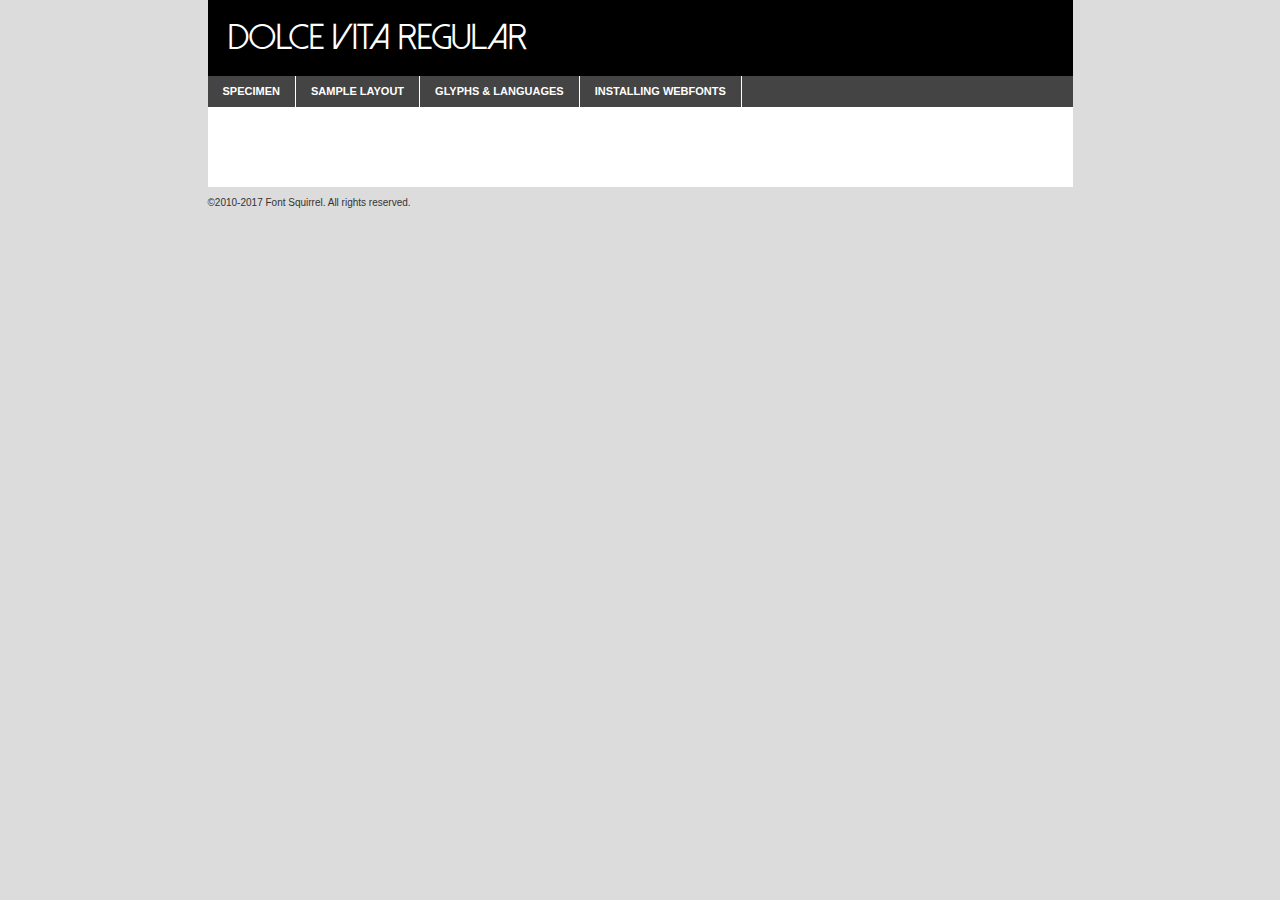
<file: fonts/dolce_vita-demo.html>
<!DOCTYPE html PUBLIC "-//W3C//DTD XHTML 1.0 Transitional//EN"
	"http://www.w3.org/TR/xhtml1/DTD/xhtml1-transitional.dtd">

<html xmlns="http://www.w3.org/1999/xhtml" xml:lang="en" lang="en">
<head>
	<meta http-equiv="Content-Type" content="text/html; charset=utf-8" />
	<script src="http://ajax.googleapis.com/ajax/libs/jquery/1.7.2/jquery.min.js" type="text/javascript" charset="utf-8"></script>
	<script type="text/javascript">
	(function($){$.fn.easyTabs=function(option){var param=jQuery.extend({fadeSpeed:"fast",defaultContent:1,activeClass:'active'},option);$(this).each(function(){var thisId="#"+this.id;if(param.defaultContent==''){param.defaultContent=1;}
	if(typeof param.defaultContent=="number")
	{var defaultTab=$(thisId+" .tabs li:eq("+(param.defaultContent-1)+") a").attr('href').substr(1);}else{var defaultTab=param.defaultContent;}
	$(thisId+" .tabs li a").each(function(){var tabToHide=$(this).attr('href').substr(1);$("#"+tabToHide).addClass('easytabs-tab-content');});hideAll();changeContent(defaultTab);function hideAll(){$(thisId+" .easytabs-tab-content").hide();}
	function changeContent(tabId){hideAll();$(thisId+" .tabs li").removeClass(param.activeClass);$(thisId+" .tabs li a[href=#"+tabId+"]").closest('li').addClass(param.activeClass);if(param.fadeSpeed!="none")
	{$(thisId+" #"+tabId).fadeIn(param.fadeSpeed);}else{$(thisId+" #"+tabId).show();}}
	$(thisId+" .tabs li").click(function(){var tabId=$(this).find('a').attr('href').substr(1);changeContent(tabId);return false;});});}})(jQuery);
	</script>
	<link rel="stylesheet" href="specimen_files/specimen_stylesheet.css" type="text/css" charset="utf-8" />
	<link rel="stylesheet" href="stylesheet.css" type="text/css" charset="utf-8" />

	<style type="text/css">
					body{
				font-family: 'dolce_vitaregular';
							}
		</style>

	<title>Dolce Vita Regular Specimen</title>
	
	
	<script type="text/javascript" charset="utf-8">
		$(document).ready(function() {
			$('#container').easyTabs({defaultContent:1});
		});
	</script>
</head>

<body>
<div id="container">
	<div id="header">
		Dolce Vita Regular	</div>
	<ul class="tabs">
		<li><a href="#specimen">Specimen</a></li>
		<li><a href="#layout">Sample Layout</a></li>
				<li><a href="#glyphs">Glyphs &amp; Languages</a></li>
		<li><a href="#installing">Installing Webfonts</a></li>
		
	</ul>
	
	<div id="main_content">

		
			<div id="specimen">
		
				<div class="section">
					<div class="grid12 firstcol">
						<div class="huge">AaBb</div>
					</div>
				</div>
		
				<div class="section">
					<div class="glyph_range">A&#x200B;B&#x200b;C&#x200b;D&#x200b;E&#x200b;F&#x200b;G&#x200b;H&#x200b;I&#x200b;J&#x200b;K&#x200b;L&#x200b;M&#x200b;N&#x200b;O&#x200b;P&#x200b;Q&#x200b;R&#x200b;S&#x200b;T&#x200b;U&#x200b;V&#x200b;W&#x200b;X&#x200b;Y&#x200b;Z&#x200b;a&#x200b;b&#x200b;c&#x200b;d&#x200b;e&#x200b;f&#x200b;g&#x200b;h&#x200b;i&#x200b;j&#x200b;k&#x200b;l&#x200b;m&#x200b;n&#x200b;o&#x200b;p&#x200b;q&#x200b;r&#x200b;s&#x200b;t&#x200b;u&#x200b;v&#x200b;w&#x200b;x&#x200b;y&#x200b;z&#x200b;1&#x200b;2&#x200b;3&#x200b;4&#x200b;5&#x200b;6&#x200b;7&#x200b;8&#x200b;9&#x200b;0&#x200b;&amp;&#x200b;.&#x200b;,&#x200b;?&#x200b;!&#x200b;&#64;&#x200b;(&#x200b;)&#x200b;#&#x200b;$&#x200b;%&#x200b;*&#x200b;+&#x200b;-&#x200b;=&#x200b;:&#x200b;;</div>
				</div>
				<div class="section">
					<div class="grid12 firstcol">
						<table class="sample_table">
							<tr><td>10</td><td class="size10">abcdefghijklmnopqrstuvwxyzABCDEFGHIJKLMNOPQRSTUVWXYZ0123456789abcdefghijklmnopqrstuvwxyzABCDEFGHIJKLMNOPQRSTUVWXYZ0123456789abcdefghijklmnopqrstuvwxyzABCDEFGHIJKLMNOPQRSTUVWXYZ</td></tr>
							<tr><td>11</td><td class="size11">abcdefghijklmnopqrstuvwxyzABCDEFGHIJKLMNOPQRSTUVWXYZ0123456789abcdefghijklmnopqrstuvwxyzABCDEFGHIJKLMNOPQRSTUVWXYZ0123456789abcdefghijklmnopqrstuvwxyzABCDEFGHIJKLMNOPQRSTUVWXYZ</td></tr>
							<tr><td>12</td><td class="size12">abcdefghijklmnopqrstuvwxyzABCDEFGHIJKLMNOPQRSTUVWXYZ0123456789abcdefghijklmnopqrstuvwxyzABCDEFGHIJKLMNOPQRSTUVWXYZ0123456789abcdefghijklmnopqrstuvwxyzABCDEFGHIJKLMNOPQRSTUVWXYZ</td></tr>
							<tr><td>13</td><td class="size13">abcdefghijklmnopqrstuvwxyzABCDEFGHIJKLMNOPQRSTUVWXYZ0123456789abcdefghijklmnopqrstuvwxyzABCDEFGHIJKLMNOPQRSTUVWXYZ0123456789abcdefghijklmnopqrstuvwxyzABCDEFGHIJKLMNOPQRSTUVWXYZ</td></tr>
							<tr><td>14</td><td class="size14">abcdefghijklmnopqrstuvwxyzABCDEFGHIJKLMNOPQRSTUVWXYZ0123456789abcdefghijklmnopqrstuvwxyzABCDEFGHIJKLMNOPQRSTUVWXYZ0123456789abcdefghijklmnopqrstuvwxyzABCDEFGHIJKLMNOPQRSTUVWXYZ</td></tr>
							<tr><td>16</td><td class="size16">abcdefghijklmnopqrstuvwxyzABCDEFGHIJKLMNOPQRSTUVWXYZ0123456789abcdefghijklmnopqrstuvwxyzABCDEFGHIJKLMNOPQRSTUVWXYZ</td></tr>
							<tr><td>18</td><td class="size18">abcdefghijklmnopqrstuvwxyzABCDEFGHIJKLMNOPQRSTUVWXYZ0123456789abcdefghijklmnopqrstuvwxyzABCDEFGHIJKLMNOPQRSTUVWXYZ</td></tr>
							<tr><td>20</td><td class="size20">abcdefghijklmnopqrstuvwxyzABCDEFGHIJKLMNOPQRSTUVWXYZ0123456789abcdefghijklmnopqrstuvwxyzABCDEFGHIJKLMNOPQRSTUVWXYZ</td></tr>
							<tr><td>24</td><td class="size24">abcdefghijklmnopqrstuvwxyzABCDEFGHIJKLMNOPQRSTUVWXYZ0123456789abcdefghijklmnopqrstuvwxyzABCDEFGHIJKLMNOPQRSTUVWXYZ</td></tr>
							<tr><td>30</td><td class="size30">abcdefghijklmnopqrstuvwxyzABCDEFGHIJKLMNOPQRSTUVWXYZ0123456789abcdefghijklmnopqrstuvwxyzABCDEFGHIJKLMNOPQRSTUVWXYZ</td></tr>
							<tr><td>36</td><td class="size36">abcdefghijklmnopqrstuvwxyzABCDEFGHIJKLMNOPQRSTUVWXYZ0123456789abcdefghijklmnopqrstuvwxyzABCDEFGHIJKLMNOPQRSTUVWXYZ</td></tr>
							<tr><td>48</td><td class="size48">abcdefghijklmnopqrstuvwxyzABCDEFGHIJKLMNOPQRSTUVWXYZ0123456789abcdefghijklmnopqrstuvwxyzABCDEFGHIJKLMNOPQRSTUVWXYZ</td></tr>
							<tr><td>60</td><td class="size60">abcdefghijklmnopqrstuvwxyzABCDEFGHIJKLMNOPQRSTUVWXYZ0123456789abcdefghijklmnopqrstuvwxyzABCDEFGHIJKLMNOPQRSTUVWXYZ</td></tr>
							<tr><td>72</td><td class="size72">abcdefghijklmnopqrstuvwxyzABCDEFGHIJKLMNOPQRSTUVWXYZ0123456789abcdefghijklmnopqrstuvwxyzABCDEFGHIJKLMNOPQRSTUVWXYZ</td></tr>
							<tr><td>90</td><td class="size90">abcdefghijklmnopqrstuvwxyzABCDEFGHIJKLMNOPQRSTUVWXYZ0123456789abcdefghijklmnopqrstuvwxyzABCDEFGHIJKLMNOPQRSTUVWXYZ</td></tr>
						</table>
				
					</div>
			
				</div>
		
		
		
								<div class="section" id="bodycomparison">


										<div id="xheight">
				<div class="fontbody">&#x25FC;&#x25FC;&#x25FC;&#x25FC;&#x25FC;&#x25FC;&#x25FC;&#x25FC;&#x25FC;&#x25FC;&#x25FC;&#x25FC;&#x25FC;&#x25FC;&#x25FC;&#x25FC;&#x25FC;&#x25FC;&#x25FC;&#x25FC;&#x25FC;&#x25FC;&#x25FC;&#x25FC;&#x25FC;&#x25FC;&#x25FC;&#x25FC;&#x25FC;&#x25FC;&#x25FC;&#x25FC;&#x25FC;&#x25FC;&#x25FC;&#x25FC;&#x25FC;&#x25FC;&#x25FC;&#x25FC;&#x25FC;&#x25FC;&#x25FC;&#x25FC;&#x25FC;&#x25FC;&#x25FC;&#x25FC;&#x25FC;&#x25FC;&#x25FC;&#x25FC;&#x25FC;&#x25FC;&#x25FC;&#x25FC;&#x25FC;&#x25FC;&#x25FC;&#x25FC;&#x25FC;&#x25FC;&#x25FC;&#x25FC;&#x25FC;&#x25FC;&#x25FC;&#x25FC;&#x25FC;&#x25FC;&#x25FC;&#x25FC;&#x25FC;&#x25FC;&#x25FC;&#x25FC;&#x25FC;&#x25FC;&#x25FC;&#x25FC;&#x25FC;&#x25FC;&#x25FC;&#x25FC;&#x25FC;&#x25FC;&#x25FC;&#x25FC;&#x25FC;&#x25FC;&#x25FC;&#x25FC;&#x25FC;&#x25FC;&#x25FC;&#x25FC;&#x25FC;&#x25FC;&#x25FC;body</div><div class="arialbody">body</div><div class="verdanabody">body</div><div class="georgiabody">body</div></div>
										<div class="fontbody" style="z-index:1">
											body<span>Dolce Vita Regular</span>
										</div>
										<div class="arialbody" style="z-index:1">
											body<span>Arial</span>
										</div>
										<div class="verdanabody" style="z-index:1">
											body<span>Verdana</span>
										</div>
										<div class="georgiabody" style="z-index:1">
											body<span>Georgia</span>
										</div>



								</div>
		
		
				<div class="section psample psample_row1" id="">
					
					<div class="grid2 firstcol">
						<p class="size10"><span>10.</span>Aenean lacinia bibendum nulla sed consectetur. Fusce dapibus, tellus ac cursus commodo, tortor mauris condimentum nibh, ut fermentum massa justo sit amet risus. Nullam id dolor id nibh ultricies vehicula ut id elit. Cum sociis natoque penatibus et magnis dis parturient montes, nascetur ridiculus mus. Nulla vitae elit libero, a pharetra augue.</p>
			
					</div>
					<div class="grid3">
						<p class="size11"><span>11.</span>Aenean lacinia bibendum nulla sed consectetur. Fusce dapibus, tellus ac cursus commodo, tortor mauris condimentum nibh, ut fermentum massa justo sit amet risus. Nullam id dolor id nibh ultricies vehicula ut id elit. Cum sociis natoque penatibus et magnis dis parturient montes, nascetur ridiculus mus. Nulla vitae elit libero, a pharetra augue.</p>
			
					</div>
					<div class="grid3">
						<p class="size12"><span>12.</span>Aenean lacinia bibendum nulla sed consectetur. Fusce dapibus, tellus ac cursus commodo, tortor mauris condimentum nibh, ut fermentum massa justo sit amet risus. Nullam id dolor id nibh ultricies vehicula ut id elit. Cum sociis natoque penatibus et magnis dis parturient montes, nascetur ridiculus mus. Nulla vitae elit libero, a pharetra augue.</p>
			
					</div>
					<div class="grid4">
						<p class="size13"><span>13.</span>Aenean lacinia bibendum nulla sed consectetur. Fusce dapibus, tellus ac cursus commodo, tortor mauris condimentum nibh, ut fermentum massa justo sit amet risus. Nullam id dolor id nibh ultricies vehicula ut id elit. Cum sociis natoque penatibus et magnis dis parturient montes, nascetur ridiculus mus. Nulla vitae elit libero, a pharetra augue.</p>
			
					</div>
					<div class="white_blend"></div>
					
				</div>
				<div class="section psample psample_row2" id="">
					<div class="grid3 firstcol">
						<p class="size14"><span>14.</span>Aenean lacinia bibendum nulla sed consectetur. Fusce dapibus, tellus ac cursus commodo, tortor mauris condimentum nibh, ut fermentum massa justo sit amet risus. Nullam id dolor id nibh ultricies vehicula ut id elit. Cum sociis natoque penatibus et magnis dis parturient montes, nascetur ridiculus mus. Nulla vitae elit libero, a pharetra augue.</p>
			
					</div>
					<div class="grid4">
						<p class="size16"><span>16.</span>Aenean lacinia bibendum nulla sed consectetur. Fusce dapibus, tellus ac cursus commodo, tortor mauris condimentum nibh, ut fermentum massa justo sit amet risus. Nullam id dolor id nibh ultricies vehicula ut id elit. Cum sociis natoque penatibus et magnis dis parturient montes, nascetur ridiculus mus. Nulla vitae elit libero, a pharetra augue.</p>
			
					</div>
					<div class="grid5">
						<p class="size18"><span>18.</span>Aenean lacinia bibendum nulla sed consectetur. Fusce dapibus, tellus ac cursus commodo, tortor mauris condimentum nibh, ut fermentum massa justo sit amet risus. Nullam id dolor id nibh ultricies vehicula ut id elit. Cum sociis natoque penatibus et magnis dis parturient montes, nascetur ridiculus mus. Nulla vitae elit libero, a pharetra augue.</p>
			
					</div>

					<div class="white_blend"></div>

				</div>
				
				<div class="section psample psample_row3" id="">
					<div class="grid5 firstcol">
						<p class="size20"><span>20.</span>Aenean lacinia bibendum nulla sed consectetur. Fusce dapibus, tellus ac cursus commodo, tortor mauris condimentum nibh, ut fermentum massa justo sit amet risus. Nullam id dolor id nibh ultricies vehicula ut id elit. Cum sociis natoque penatibus et magnis dis parturient montes, nascetur ridiculus mus. Nulla vitae elit libero, a pharetra augue.</p>
					</div>
					<div class="grid7">
						<p class="size24"><span>24.</span>Aenean lacinia bibendum nulla sed consectetur. Fusce dapibus, tellus ac cursus commodo, tortor mauris condimentum nibh, ut fermentum massa justo sit amet risus. Nullam id dolor id nibh ultricies vehicula ut id elit. Cum sociis natoque penatibus et magnis dis parturient montes, nascetur ridiculus mus. Nulla vitae elit libero, a pharetra augue.</p>
					</div>
					
					<div class="white_blend"></div>
					
				</div>
				
				<div class="section psample psample_row4" id="">
					<div class="grid12 firstcol">
						<p class="size30"><span>30.</span>Aenean lacinia bibendum nulla sed consectetur. Fusce dapibus, tellus ac cursus commodo, tortor mauris condimentum nibh, ut fermentum massa justo sit amet risus. Nullam id dolor id nibh ultricies vehicula ut id elit. Cum sociis natoque penatibus et magnis dis parturient montes, nascetur ridiculus mus. Nulla vitae elit libero, a pharetra augue.</p>
					</div>
					<div class="white_blend"></div>
					
				</div>
				
				
				
				<div class="section psample psample_row1 fullreverse">
					<div class="grid2 firstcol">
						<p class="size10"><span>10.</span>Aenean lacinia bibendum nulla sed consectetur. Fusce dapibus, tellus ac cursus commodo, tortor mauris condimentum nibh, ut fermentum massa justo sit amet risus. Nullam id dolor id nibh ultricies vehicula ut id elit. Cum sociis natoque penatibus et magnis dis parturient montes, nascetur ridiculus mus. Nulla vitae elit libero, a pharetra augue.</p>
			
					</div>
					<div class="grid3">
						<p class="size11"><span>11.</span>Aenean lacinia bibendum nulla sed consectetur. Fusce dapibus, tellus ac cursus commodo, tortor mauris condimentum nibh, ut fermentum massa justo sit amet risus. Nullam id dolor id nibh ultricies vehicula ut id elit. Cum sociis natoque penatibus et magnis dis parturient montes, nascetur ridiculus mus. Nulla vitae elit libero, a pharetra augue.</p>
			
					</div>
					<div class="grid3">
						<p class="size12"><span>12.</span>Aenean lacinia bibendum nulla sed consectetur. Fusce dapibus, tellus ac cursus commodo, tortor mauris condimentum nibh, ut fermentum massa justo sit amet risus. Nullam id dolor id nibh ultricies vehicula ut id elit. Cum sociis natoque penatibus et magnis dis parturient montes, nascetur ridiculus mus. Nulla vitae elit libero, a pharetra augue.</p>
			
					</div>
					<div class="grid4">
						<p class="size13"><span>13.</span>Aenean lacinia bibendum nulla sed consectetur. Fusce dapibus, tellus ac cursus commodo, tortor mauris condimentum nibh, ut fermentum massa justo sit amet risus. Nullam id dolor id nibh ultricies vehicula ut id elit. Cum sociis natoque penatibus et magnis dis parturient montes, nascetur ridiculus mus. Nulla vitae elit libero, a pharetra augue.</p>
			
					</div>
					<div class="black_blend"></div>
					
				</div>
				
				<div class="section psample psample_row2 fullreverse">
					<div class="grid3 firstcol">
						<p class="size14"><span>14.</span>Aenean lacinia bibendum nulla sed consectetur. Fusce dapibus, tellus ac cursus commodo, tortor mauris condimentum nibh, ut fermentum massa justo sit amet risus. Nullam id dolor id nibh ultricies vehicula ut id elit. Cum sociis natoque penatibus et magnis dis parturient montes, nascetur ridiculus mus. Nulla vitae elit libero, a pharetra augue.</p>
			
					</div>
					<div class="grid4">
						<p class="size16"><span>16.</span>Aenean lacinia bibendum nulla sed consectetur. Fusce dapibus, tellus ac cursus commodo, tortor mauris condimentum nibh, ut fermentum massa justo sit amet risus. Nullam id dolor id nibh ultricies vehicula ut id elit. Cum sociis natoque penatibus et magnis dis parturient montes, nascetur ridiculus mus. Nulla vitae elit libero, a pharetra augue.</p>
			
					</div>
					<div class="grid5">
						<p class="size18"><span>18.</span>Aenean lacinia bibendum nulla sed consectetur. Fusce dapibus, tellus ac cursus commodo, tortor mauris condimentum nibh, ut fermentum massa justo sit amet risus. Nullam id dolor id nibh ultricies vehicula ut id elit. Cum sociis natoque penatibus et magnis dis parturient montes, nascetur ridiculus mus. Nulla vitae elit libero, a pharetra augue.</p>
			
					</div>
					<div class="black_blend"></div>

				</div>
				
				<div class="section psample fullreverse psample_row3" id="">
					<div class="grid5 firstcol">
						<p class="size20"><span>20.</span>Aenean lacinia bibendum nulla sed consectetur. Fusce dapibus, tellus ac cursus commodo, tortor mauris condimentum nibh, ut fermentum massa justo sit amet risus. Nullam id dolor id nibh ultricies vehicula ut id elit. Cum sociis natoque penatibus et magnis dis parturient montes, nascetur ridiculus mus. Nulla vitae elit libero, a pharetra augue.</p>
					</div>
					<div class="grid7">
						<p class="size24"><span>24.</span>Aenean lacinia bibendum nulla sed consectetur. Fusce dapibus, tellus ac cursus commodo, tortor mauris condimentum nibh, ut fermentum massa justo sit amet risus. Nullam id dolor id nibh ultricies vehicula ut id elit. Cum sociis natoque penatibus et magnis dis parturient montes, nascetur ridiculus mus. Nulla vitae elit libero, a pharetra augue.</p>
					</div>
					
					<div class="black_blend"></div>
					
				</div>
				
				<div class="section psample fullreverse psample_row4" id="" style="border-bottom: 20px #000 solid;">
					<div class="grid12 firstcol">
						<p class="size30"><span>30.</span>Aenean lacinia bibendum nulla sed consectetur. Fusce dapibus, tellus ac cursus commodo, tortor mauris condimentum nibh, ut fermentum massa justo sit amet risus. Nullam id dolor id nibh ultricies vehicula ut id elit. Cum sociis natoque penatibus et magnis dis parturient montes, nascetur ridiculus mus. Nulla vitae elit libero, a pharetra augue.</p>
					</div>
					<div class="black_blend"></div>
					
				</div>
				
				
				
				
			</div>
			
			<div id="layout">
				
				<div class="section">
					
					<div class="grid12 firstcol">
						<h1>Lorem Ipsum Dolor</h1>
						<h2>Etiam porta sem malesuada magna mollis euismod</h2>
						
						<p class="byline">By <a href="#link">Aenean Lacinia</a></p>
					</div>
				</div>
				<div class="section">
					<div class="grid8 firstcol">
						<p class="large">Donec sed odio dui. Morbi leo risus, porta ac consectetur ac, vestibulum at eros. Fusce dapibus, tellus ac cursus commodo, tortor mauris condimentum nibh, ut fermentum massa justo sit amet risus. </p>

						
						<h3>Pellentesque ornare sem</h3>

						<p>Maecenas sed diam eget risus varius blandit sit amet non magna. Maecenas faucibus mollis interdum. Donec ullamcorper nulla non metus auctor fringilla. Nullam id dolor id nibh ultricies vehicula ut id elit. Nullam id dolor id nibh ultricies vehicula ut id elit. </p>

						<p>Aenean eu leo quam. Pellentesque ornare sem lacinia quam venenatis vestibulum. Lorem ipsum dolor sit amet, consectetur adipiscing elit. Cum sociis natoque penatibus et magnis dis parturient montes, nascetur ridiculus mus. </p>

						<p>Nulla vitae elit libero, a pharetra augue. Praesent commodo cursus magna, vel scelerisque nisl consectetur et. Aenean lacinia bibendum nulla sed consectetur. </p>

						<p>Nullam quis risus eget urna mollis ornare vel eu leo. Nullam quis risus eget urna mollis ornare vel eu leo. Maecenas sed diam eget risus varius blandit sit amet non magna. Donec ullamcorper nulla non metus auctor fringilla. </p>

						<h3>Cras mattis consectetur</h3>

						<p>Aenean eu leo quam. Pellentesque ornare sem lacinia quam venenatis vestibulum. Aenean lacinia bibendum nulla sed consectetur. Integer posuere erat a ante venenatis dapibus posuere velit aliquet. Cras mattis consectetur purus sit amet fermentum. </p>

						<p>Nullam id dolor id nibh ultricies vehicula ut id elit. Nullam quis risus eget urna mollis ornare vel eu leo. Cras mattis consectetur purus sit amet fermentum.</p>
					</div>
					
					<div class="grid4 sidebar">
						
						<div class="box reverse">
							<p class="last">Nullam quis risus eget urna mollis ornare vel eu leo. Donec ullamcorper nulla non metus auctor fringilla. Cras mattis consectetur purus sit amet fermentum. Sed posuere consectetur est at lobortis. Lorem ipsum dolor sit amet, consectetur adipiscing elit. </p>
						</div>
						
						<p class="caption">Maecenas sed diam eget risus varius.</p>

						<p>Vestibulum id ligula porta felis euismod semper. Integer posuere erat a ante venenatis dapibus posuere velit aliquet. Vestibulum id ligula porta felis euismod semper. Sed posuere consectetur est at lobortis. Maecenas sed diam eget risus varius blandit sit amet non magna. Fusce dapibus, tellus ac cursus commodo, tortor mauris condimentum nibh, ut fermentum massa justo sit amet risus. </p>

					

						<p>Duis mollis, est non commodo luctus, nisi erat porttitor ligula, eget lacinia odio sem nec elit. Aenean lacinia bibendum nulla sed consectetur. Vivamus sagittis lacus vel augue laoreet rutrum faucibus dolor auctor. Aenean lacinia bibendum nulla sed consectetur. Nullam quis risus eget urna mollis ornare vel eu leo. </p>

						<p>Praesent commodo cursus magna, vel scelerisque nisl consectetur et. Donec ullamcorper nulla non metus auctor fringilla. Maecenas faucibus mollis interdum. Fusce dapibus, tellus ac cursus commodo, tortor mauris condimentum nibh, ut fermentum massa justo sit amet risus. </p>

					</div>
				</div>
				
			</div>


			



		<div id="glyphs">
			<div class="section">
				<div class="grid12 firstcol">
			
				<h1>Language Support</h1>
				<p>The subset of Dolce Vita Regular in this kit supports the following languages:<br />
			
					Albanian, Basque, Breton, Chamorro, Danish, English, Faroese, Finnish, Frisian, Galician, German, Icelandic, Italian, Malagasy, Norwegian, Portuguese, Spanish, Alsatian, Aragonese, Arapaho, Arrernte, Asturian, Aymara, Bislama, Cebuano, Corsican, Fijian, French_creole, Genoese, Gilbertese, Greenlandic, Haitian_creole, Hiligaynon, Hmong, Hopi, Ibanag, Iloko_ilokano, Indonesian, Interglossa_glosa, Interlingua, Irish_gaelic, Jerriais, Lojban, Lombard, Luxembourgeois, Manx, Mohawk, Norfolk_pitcairnese, Occitan, Oromo, Pangasinan, Papiamento, Piedmontese, Potawatomi, Rhaeto-romance, Romansh, Rotokas, Sami_lule, Sardinian, Scots_gaelic, Seychelles_creole, Shona, Sicilian, Somali, Southern_ndebele, Swahili, Swati_swazi, Tagalog_filipino_pilipino, Tetum, Tok_pisin, Uyghur_latinized, Volapuk, Walloon, Warlpiri, Xhosa, Yapese, Zulu, Latinbasic, Ubasic, Demo				</p>
				<h1>Glyph Chart</h1>
				<p>The subset of Dolce Vita Regular in this kit includes all the glyphs listed below. Unicode entities are included above each glyph to help you insert individual characters into your layout.</p>
				<div id="glyph_chart">
			
																				 <div><p>&amp;#13;</p>&#13;</div>
																				 <div><p>&amp;#32;</p>&#32;</div>
																				 <div><p>&amp;#33;</p>&#33;</div>
																				 <div><p>&amp;#34;</p>&#34;</div>
																				 <div><p>&amp;#35;</p>&#35;</div>
																				 <div><p>&amp;#36;</p>&#36;</div>
																				 <div><p>&amp;#37;</p>&#37;</div>
																				 <div><p>&amp;#38;</p>&#38;</div>
																				 <div><p>&amp;#39;</p>&#39;</div>
																				 <div><p>&amp;#40;</p>&#40;</div>
																				 <div><p>&amp;#41;</p>&#41;</div>
																				 <div><p>&amp;#42;</p>&#42;</div>
																				 <div><p>&amp;#43;</p>&#43;</div>
																				 <div><p>&amp;#44;</p>&#44;</div>
																				 <div><p>&amp;#45;</p>&#45;</div>
																				 <div><p>&amp;#46;</p>&#46;</div>
																				 <div><p>&amp;#47;</p>&#47;</div>
																				 <div><p>&amp;#48;</p>&#48;</div>
																				 <div><p>&amp;#49;</p>&#49;</div>
																				 <div><p>&amp;#50;</p>&#50;</div>
																				 <div><p>&amp;#51;</p>&#51;</div>
																				 <div><p>&amp;#52;</p>&#52;</div>
																				 <div><p>&amp;#53;</p>&#53;</div>
																				 <div><p>&amp;#54;</p>&#54;</div>
																				 <div><p>&amp;#55;</p>&#55;</div>
																				 <div><p>&amp;#56;</p>&#56;</div>
																				 <div><p>&amp;#57;</p>&#57;</div>
																				 <div><p>&amp;#58;</p>&#58;</div>
																				 <div><p>&amp;#59;</p>&#59;</div>
																				 <div><p>&amp;#60;</p>&#60;</div>
																				 <div><p>&amp;#61;</p>&#61;</div>
																				 <div><p>&amp;#62;</p>&#62;</div>
																				 <div><p>&amp;#63;</p>&#63;</div>
																				 <div><p>&amp;#64;</p>&#64;</div>
																				 <div><p>&amp;#65;</p>&#65;</div>
																				 <div><p>&amp;#66;</p>&#66;</div>
																				 <div><p>&amp;#67;</p>&#67;</div>
																				 <div><p>&amp;#68;</p>&#68;</div>
																				 <div><p>&amp;#69;</p>&#69;</div>
																				 <div><p>&amp;#70;</p>&#70;</div>
																				 <div><p>&amp;#71;</p>&#71;</div>
																				 <div><p>&amp;#72;</p>&#72;</div>
																				 <div><p>&amp;#73;</p>&#73;</div>
																				 <div><p>&amp;#74;</p>&#74;</div>
																				 <div><p>&amp;#75;</p>&#75;</div>
																				 <div><p>&amp;#76;</p>&#76;</div>
																				 <div><p>&amp;#77;</p>&#77;</div>
																				 <div><p>&amp;#78;</p>&#78;</div>
																				 <div><p>&amp;#79;</p>&#79;</div>
																				 <div><p>&amp;#80;</p>&#80;</div>
																				 <div><p>&amp;#81;</p>&#81;</div>
																				 <div><p>&amp;#82;</p>&#82;</div>
																				 <div><p>&amp;#83;</p>&#83;</div>
																				 <div><p>&amp;#84;</p>&#84;</div>
																				 <div><p>&amp;#85;</p>&#85;</div>
																				 <div><p>&amp;#86;</p>&#86;</div>
																				 <div><p>&amp;#87;</p>&#87;</div>
																				 <div><p>&amp;#88;</p>&#88;</div>
																				 <div><p>&amp;#89;</p>&#89;</div>
																				 <div><p>&amp;#90;</p>&#90;</div>
																				 <div><p>&amp;#91;</p>&#91;</div>
																				 <div><p>&amp;#92;</p>&#92;</div>
																				 <div><p>&amp;#93;</p>&#93;</div>
																				 <div><p>&amp;#94;</p>&#94;</div>
																				 <div><p>&amp;#95;</p>&#95;</div>
																				 <div><p>&amp;#96;</p>&#96;</div>
																				 <div><p>&amp;#97;</p>&#97;</div>
																				 <div><p>&amp;#98;</p>&#98;</div>
																				 <div><p>&amp;#99;</p>&#99;</div>
																				 <div><p>&amp;#100;</p>&#100;</div>
																				 <div><p>&amp;#101;</p>&#101;</div>
																				 <div><p>&amp;#102;</p>&#102;</div>
																				 <div><p>&amp;#103;</p>&#103;</div>
																				 <div><p>&amp;#104;</p>&#104;</div>
																				 <div><p>&amp;#105;</p>&#105;</div>
																				 <div><p>&amp;#106;</p>&#106;</div>
																				 <div><p>&amp;#107;</p>&#107;</div>
																				 <div><p>&amp;#108;</p>&#108;</div>
																				 <div><p>&amp;#109;</p>&#109;</div>
																				 <div><p>&amp;#110;</p>&#110;</div>
																				 <div><p>&amp;#111;</p>&#111;</div>
																				 <div><p>&amp;#112;</p>&#112;</div>
																				 <div><p>&amp;#113;</p>&#113;</div>
																				 <div><p>&amp;#114;</p>&#114;</div>
																				 <div><p>&amp;#115;</p>&#115;</div>
																				 <div><p>&amp;#116;</p>&#116;</div>
																				 <div><p>&amp;#117;</p>&#117;</div>
																				 <div><p>&amp;#118;</p>&#118;</div>
																				 <div><p>&amp;#119;</p>&#119;</div>
																				 <div><p>&amp;#120;</p>&#120;</div>
																				 <div><p>&amp;#121;</p>&#121;</div>
																				 <div><p>&amp;#122;</p>&#122;</div>
																				 <div><p>&amp;#123;</p>&#123;</div>
																				 <div><p>&amp;#124;</p>&#124;</div>
																				 <div><p>&amp;#125;</p>&#125;</div>
																				 <div><p>&amp;#126;</p>&#126;</div>
																				 <div><p>&amp;#160;</p>&#160;</div>
																				 <div><p>&amp;#161;</p>&#161;</div>
																				 <div><p>&amp;#162;</p>&#162;</div>
																				 <div><p>&amp;#163;</p>&#163;</div>
																				 <div><p>&amp;#164;</p>&#164;</div>
																				 <div><p>&amp;#165;</p>&#165;</div>
																				 <div><p>&amp;#166;</p>&#166;</div>
																				 <div><p>&amp;#167;</p>&#167;</div>
																				 <div><p>&amp;#168;</p>&#168;</div>
																				 <div><p>&amp;#169;</p>&#169;</div>
																				 <div><p>&amp;#170;</p>&#170;</div>
																				 <div><p>&amp;#171;</p>&#171;</div>
																				 <div><p>&amp;#172;</p>&#172;</div>
																				 <div><p>&amp;#173;</p>&#173;</div>
																				 <div><p>&amp;#174;</p>&#174;</div>
																				 <div><p>&amp;#175;</p>&#175;</div>
																				 <div><p>&amp;#176;</p>&#176;</div>
																				 <div><p>&amp;#177;</p>&#177;</div>
																				 <div><p>&amp;#178;</p>&#178;</div>
																				 <div><p>&amp;#179;</p>&#179;</div>
																				 <div><p>&amp;#180;</p>&#180;</div>
																				 <div><p>&amp;#181;</p>&#181;</div>
																				 <div><p>&amp;#182;</p>&#182;</div>
																				 <div><p>&amp;#183;</p>&#183;</div>
																				 <div><p>&amp;#184;</p>&#184;</div>
																				 <div><p>&amp;#185;</p>&#185;</div>
																				 <div><p>&amp;#186;</p>&#186;</div>
																				 <div><p>&amp;#187;</p>&#187;</div>
																				 <div><p>&amp;#188;</p>&#188;</div>
																				 <div><p>&amp;#189;</p>&#189;</div>
																				 <div><p>&amp;#190;</p>&#190;</div>
																				 <div><p>&amp;#191;</p>&#191;</div>
																				 <div><p>&amp;#192;</p>&#192;</div>
																				 <div><p>&amp;#193;</p>&#193;</div>
																				 <div><p>&amp;#194;</p>&#194;</div>
																				 <div><p>&amp;#195;</p>&#195;</div>
																				 <div><p>&amp;#196;</p>&#196;</div>
																				 <div><p>&amp;#197;</p>&#197;</div>
																				 <div><p>&amp;#198;</p>&#198;</div>
																				 <div><p>&amp;#199;</p>&#199;</div>
																				 <div><p>&amp;#200;</p>&#200;</div>
																				 <div><p>&amp;#201;</p>&#201;</div>
																				 <div><p>&amp;#202;</p>&#202;</div>
																				 <div><p>&amp;#203;</p>&#203;</div>
																				 <div><p>&amp;#204;</p>&#204;</div>
																				 <div><p>&amp;#205;</p>&#205;</div>
																				 <div><p>&amp;#206;</p>&#206;</div>
																				 <div><p>&amp;#207;</p>&#207;</div>
																				 <div><p>&amp;#208;</p>&#208;</div>
																				 <div><p>&amp;#209;</p>&#209;</div>
																				 <div><p>&amp;#210;</p>&#210;</div>
																				 <div><p>&amp;#211;</p>&#211;</div>
																				 <div><p>&amp;#212;</p>&#212;</div>
																				 <div><p>&amp;#213;</p>&#213;</div>
																				 <div><p>&amp;#214;</p>&#214;</div>
																				 <div><p>&amp;#215;</p>&#215;</div>
																				 <div><p>&amp;#216;</p>&#216;</div>
																				 <div><p>&amp;#217;</p>&#217;</div>
																				 <div><p>&amp;#218;</p>&#218;</div>
																				 <div><p>&amp;#219;</p>&#219;</div>
																				 <div><p>&amp;#220;</p>&#220;</div>
																				 <div><p>&amp;#221;</p>&#221;</div>
																				 <div><p>&amp;#222;</p>&#222;</div>
																				 <div><p>&amp;#223;</p>&#223;</div>
																				 <div><p>&amp;#224;</p>&#224;</div>
																				 <div><p>&amp;#225;</p>&#225;</div>
																				 <div><p>&amp;#226;</p>&#226;</div>
																				 <div><p>&amp;#227;</p>&#227;</div>
																				 <div><p>&amp;#228;</p>&#228;</div>
																				 <div><p>&amp;#229;</p>&#229;</div>
																				 <div><p>&amp;#230;</p>&#230;</div>
																				 <div><p>&amp;#231;</p>&#231;</div>
																				 <div><p>&amp;#232;</p>&#232;</div>
																				 <div><p>&amp;#233;</p>&#233;</div>
																				 <div><p>&amp;#234;</p>&#234;</div>
																				 <div><p>&amp;#235;</p>&#235;</div>
																				 <div><p>&amp;#236;</p>&#236;</div>
																				 <div><p>&amp;#237;</p>&#237;</div>
																				 <div><p>&amp;#238;</p>&#238;</div>
																				 <div><p>&amp;#239;</p>&#239;</div>
																				 <div><p>&amp;#240;</p>&#240;</div>
																				 <div><p>&amp;#241;</p>&#241;</div>
																				 <div><p>&amp;#242;</p>&#242;</div>
																				 <div><p>&amp;#243;</p>&#243;</div>
																				 <div><p>&amp;#244;</p>&#244;</div>
																				 <div><p>&amp;#245;</p>&#245;</div>
																				 <div><p>&amp;#246;</p>&#246;</div>
																				 <div><p>&amp;#247;</p>&#247;</div>
																				 <div><p>&amp;#248;</p>&#248;</div>
																				 <div><p>&amp;#249;</p>&#249;</div>
																				 <div><p>&amp;#250;</p>&#250;</div>
																				 <div><p>&amp;#251;</p>&#251;</div>
																				 <div><p>&amp;#252;</p>&#252;</div>
																				 <div><p>&amp;#253;</p>&#253;</div>
																				 <div><p>&amp;#254;</p>&#254;</div>
																				 <div><p>&amp;#255;</p>&#255;</div>
																				 <div><p>&amp;#710;</p>&#710;</div>
																				 <div><p>&amp;#732;</p>&#732;</div>
																				 <div><p>&amp;#8192;</p>&#8192;</div>
																				 <div><p>&amp;#8193;</p>&#8193;</div>
																				 <div><p>&amp;#8194;</p>&#8194;</div>
																				 <div><p>&amp;#8195;</p>&#8195;</div>
																				 <div><p>&amp;#8196;</p>&#8196;</div>
																				 <div><p>&amp;#8197;</p>&#8197;</div>
																				 <div><p>&amp;#8198;</p>&#8198;</div>
																				 <div><p>&amp;#8199;</p>&#8199;</div>
																				 <div><p>&amp;#8200;</p>&#8200;</div>
																				 <div><p>&amp;#8201;</p>&#8201;</div>
																				 <div><p>&amp;#8202;</p>&#8202;</div>
																				 <div><p>&amp;#8208;</p>&#8208;</div>
																				 <div><p>&amp;#8209;</p>&#8209;</div>
																				 <div><p>&amp;#8210;</p>&#8210;</div>
																				 <div><p>&amp;#8211;</p>&#8211;</div>
																				 <div><p>&amp;#8212;</p>&#8212;</div>
																				 <div><p>&amp;#8216;</p>&#8216;</div>
																				 <div><p>&amp;#8217;</p>&#8217;</div>
																				 <div><p>&amp;#8218;</p>&#8218;</div>
																				 <div><p>&amp;#8220;</p>&#8220;</div>
																				 <div><p>&amp;#8221;</p>&#8221;</div>
																				 <div><p>&amp;#8222;</p>&#8222;</div>
																				 <div><p>&amp;#8226;</p>&#8226;</div>
																				 <div><p>&amp;#8230;</p>&#8230;</div>
																				 <div><p>&amp;#8239;</p>&#8239;</div>
																				 <div><p>&amp;#8249;</p>&#8249;</div>
																				 <div><p>&amp;#8250;</p>&#8250;</div>
																				 <div><p>&amp;#8287;</p>&#8287;</div>
																				 <div><p>&amp;#8364;</p>&#8364;</div>
																				 <div><p>&amp;#8482;</p>&#8482;</div>
																				 <div><p>&amp;#9724;</p>&#9724;</div>
																																						</div>	
				</div>
		
		
			</div>
		</div>
		
		
		<div id="specs">
			
		</div>
	
		<div id="installing">
			<div class="section">
				<div class="grid7 firstcol">
					<h1>Installing Webfonts</h1>
					
					<p>Webfonts are supported by all major browser platforms but not all in the same way. There are currently four different font formats that must be included in order to target all browsers. This includes TTF, WOFF, EOT and SVG.</p>
					
					<h2>1. Upload your webfonts</h2>
					<p>You must upload your webfont kit to your website. They should be in or near the same directory as your CSS files.</p>
					
					<h2>2. Include the webfont stylesheet</h2>
					<p>A special CSS @font-face declaration helps the various browsers select the appropriate font it needs without causing you a bunch of headaches. Learn more about this syntax by reading the <a href="https://www.fontspring.com/blog/further-hardening-of-the-bulletproof-syntax">Fontspring blog post</a> about it. The code for it is as follows:</p>


<code>
@font-face{ 
	font-family: 'MyWebFont';
	src: url('WebFont.eot');
	src: url('WebFont.eot?#iefix') format('embedded-opentype'),
	     url('WebFont.woff') format('woff'),
	     url('WebFont.ttf') format('truetype'),
	     url('WebFont.svg#webfont') format('svg');
}
</code>

	<p>We've already gone ahead and generated the code for you. All you have to do is link to the stylesheet in your HTML, like this:</p>
	<code>&lt;link rel=&quot;stylesheet&quot; href=&quot;stylesheet.css&quot; type=&quot;text/css&quot; charset=&quot;utf-8&quot; /&gt;</code>

					<h2>3. Modify your own stylesheet</h2>
					<p>To take advantage of your new fonts, you must tell your stylesheet to use them. Look at the original @font-face declaration above and find the property called "font-family." The name linked there will be what you use to reference the font. Prepend that webfont name to the font stack in the "font-family" property, inside the selector you want to change. For example:</p>
<code>p { font-family: 'WebFont', Arial, sans-serif; }</code>

<h2>4. Test</h2>
<p>Getting webfonts to work cross-browser <em>can</em> be tricky. Use the information in the sidebar to help you if you find that fonts aren't loading in a particular browser.</p>
				</div>
				
				<div class="grid5 sidebar">
					<div class="box">
						<h2>Troubleshooting<br />Font-Face Problems</h2>
						<p>Having trouble getting your webfonts to load in your new website? Here are some tips to sort out what might be the problem.</p>

						<h3>Fonts not showing in any browser</h3>

						<p>This sounds like you need to work on the plumbing. You either did not upload the fonts to the correct directory, or you did not link the fonts properly in the CSS. If you've confirmed that all this is correct and you still have a problem, take a look at your .htaccess file and see if requests are getting intercepted.</p>

						<h3>Fonts not loading in iPhone or iPad</h3>

						<p>The most common problem here is that you are serving the fonts from an IIS server. IIS refuses to serve files that have unknown MIME types. If that is the case, you must set the MIME type for SVG to "image/svg+xml" in the server settings. Follow these instructions from Microsoft if you need help.</p>

						<h3>Fonts not loading in Firefox</h3>

						<p>The primary reason for this failure? You are still using a version Firefox older than 3.5. So upgrade already! If that isn't it, then you are very likely serving fonts from a different domain. Firefox requires that all font assets be served from the same domain. Lastly it is possible that you need to add WOFF to your list of MIME types (if you are serving via IIS.)</p>

						<h3>Fonts not loading in IE</h3>

						<p>Are you looking at Internet Explorer on an actual Windows machine or are you cheating by using a service like Adobe BrowserLab? Many of these screenshot services do not render @font-face for IE. Best to test it on a real machine.</p>

						<h3>Fonts not loading in IE9</h3>

						<p>IE9, like Firefox, requires that fonts be served from the same domain as the website. Make sure that is the case.</p>
					</div>
				</div>
			</div>
			
		</div>
	
	</div>
	<div id="footer">
		<p>&copy;2010-2017 Font Squirrel. All rights reserved.</p>
	</div>
</div>
</body>
</html>
</file>
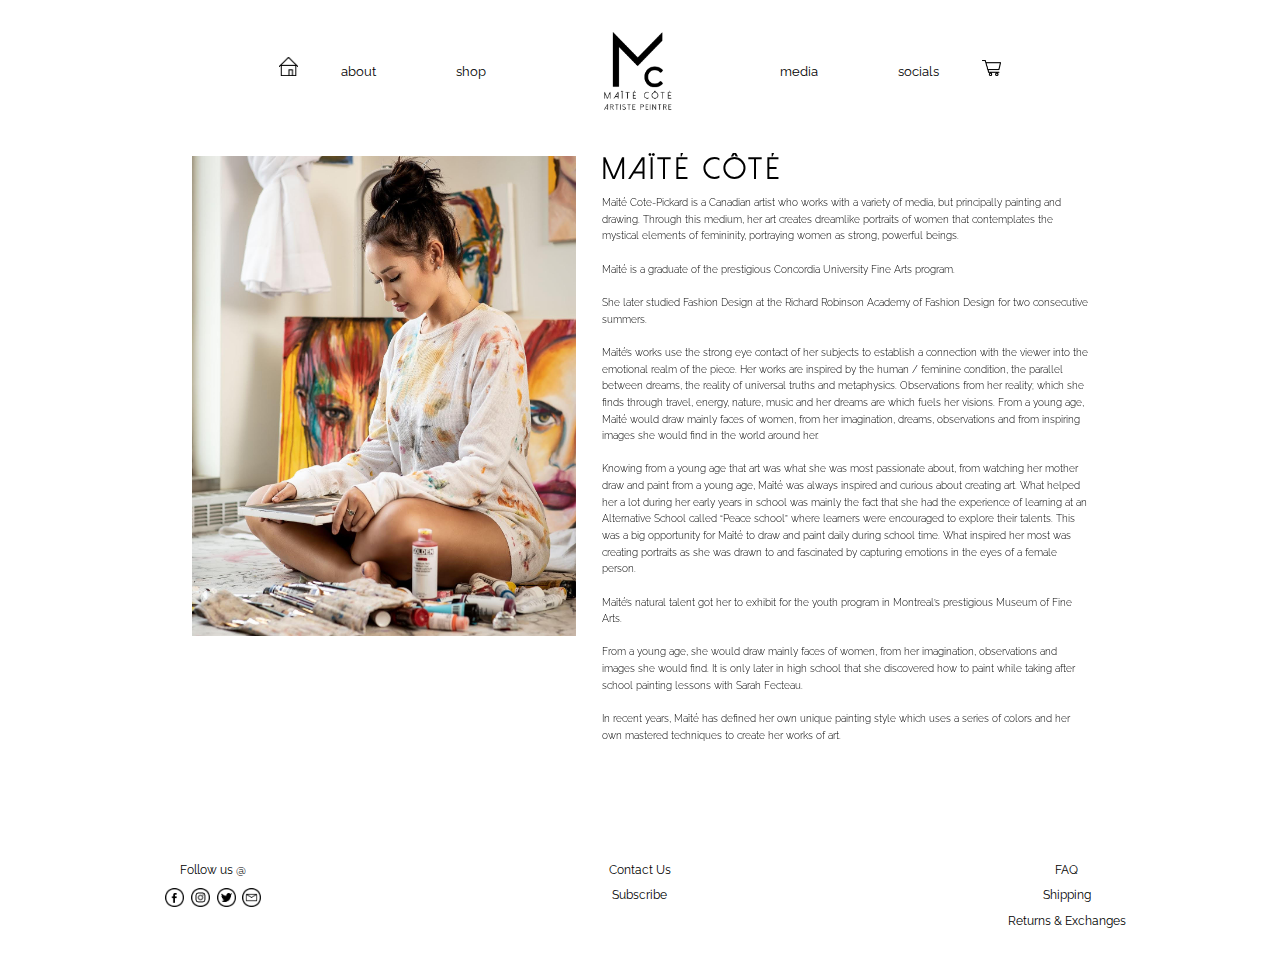
<file: pages/about.html>
<!DOCTYPE HTML>
<html lang="en, fr">
	<head>
		<meta charset="UTF-8">
        <title>Maïté Côté | About</title>
        <link rel="icon" type="image/x-icon" href="../data/logo.png" />
        <link rel="stylesheet" type="text/css" href="../styles/home.css">
        <link rel="stylesheet" type="text/css" href="../styles/secondary.css">
        <link rel="stylesheet" href="../libraries/aos-master/dist/aos.css" />
        <script src="../libraries/jquery-3.4.1.min.js"></script>
        <script src="http://code.jquery.com/jquery-3.4.1.min.js"></script>
        <script src="../libraries/jquery.slidereveal.min.js"></script>
        <script src="../scripts/slider.js"></script>
        <script src="../scripts/p5.min.js"></script>
        <script src="/scripts/preload.js"></script>
        <style>
            html, body, a{
                color: black;
            }

            footer{
                bottom:0;
                position: absolute;
            }
        </style>
	</head>
	<body>
			<header>

                <ul id="nav">
                    <a href="../index.html"><img style="width: 1.5vw;" id="cart" src="../data/home.png"></a>
                    <li class="header"><a href="about.html">about</a>
                    <li class="header"><a href="#">shop</a>
                        <ul>
                            <br>
                            <li class="second"><a href="high-end.html">elite</a></li>
                            <li class="second"><a href="cosima.html">cosima</a></li>
                            <li class="second"><a href="eco-friendly.html">eco-friendly</a></li>
                        </ul>
                    </li>
                    <img id="logo" style="vertical-align:middle"  src="../data/logo-name.png" alt="logo" />
                    <li class="header"><a href="#">media</a>
                        <ul>
                            <br>
                            <li class="second"><a href="../pages/videos.html">videos</a></li>
                            <li class="second"><a href="#">blogs</a></li>
                            <li class="second"><a href="../pages/events.html">events</a></li>
                        </ul>
                        </li>
                    <li class="header"><a href="#">socials</a></li>
                    
                    <a href="#"><img style="width: 1.5vw;" id="cart" src="../data/shopping-cart.png"></a>
                </ul>
            </header>
            
			<main>
                <div id="container">
                    <img data-aos="fade-right" src="../data/maite-biopic.jpg">
                    <h2 data-aos="fade-down" style="margin-left: 2vw;">Maïté Côté</h2>
                    <p data-aos="fade-left" style="margin-left: 2vw;">Maïté Cote-Pickard is a Canadian artist who works with a variety of media, but principally painting and drawing. Through this medium, her art creates dreamlike portraits of women that contemplates the mystical elements of femininity, portraying women as strong, powerful beings.<br><br>Maïté is a graduate of the prestigious Concordia University Fine Arts program.<br><br>She later studied Fashion Design at the Richard Robinson Academy of Fashion Design for two consecutive summers.<br><br>Maïté’s works use the strong eye contact of her subjects to establish a connection with the viewer into the emotional realm of the piece. Her works are inspired by the human / feminine condition, the parallel between dreams, the reality of universal truths and metaphysics. Observations from her reality; which she finds through travel, energy, nature, music and her dreams are which fuels her visions. From a young age, Maïté would draw mainly faces of women, from her imagination, dreams, observations and from inspiring images she would find in the world around her.<br><br>Knowing from a young age that art was what she was most passionate about, from watching her mother draw and paint from a young age, Maïté was always inspired and curious about creating art. What helped her a lot during her early years in school was mainly the fact that she had the experience of learning at an Alternative School called “Peace school” where learners were encouraged to explore their talents. This was a big opportunity for Maïté to draw and paint daily during school time. What inspired her most was creating portraits as she was drawn to and fascinated by capturing emotions in the eyes of a female person.<br><br>Maïté’s natural talent got her to exhibit for the youth program in Montreal’s prestigious Museum of Fine Arts.<br><br>From a young age, she would draw mainly faces of women, from her imagination, observations and images she would find. It is only later in high school that she discovered how to paint while taking after school painting lessons with Sarah Fecteau.<br><br>In recent years, Maïté has defined her own unique painting style which uses a series of colors and her own mastered techniques to create her works of art.</p>
                    
                </div>

                <div id="footer" style="margin-top: 14vw;">
                    <div id="follow" style="float: left;">
                        <p>Follow us @</p>
                        <div id="socials">
                            <a href = "https://www.facebook.com/maite.cote" target="_blank"><img src="../data/social icons/facebook.png"></a>
                            <a href = "https://www.instagram.com/paintedaydreams/" target="_blank"><img src="../data/social icons/insta.png"></a>
                            <a href = "https://twitter.com/cote_maite" target="_blank"><img src="../data/social icons/twitter.png"></a>
                            <a href = "mailto:maitecote1@gmail.com" target="_blank"><img src="../data/social icons/mail.png"></a>
                        </div>
                    </div>
                    <div id="contact-foot">
                        <p><a href="../pages/contact-us.html">Contact Us</a></p>
                        <p>Subscribe</p>
                    </div>
                    <div id="questions" style="float: right;">
                        <p>FAQ</p>
                        <p>Shipping</p>
                        <p><a href="../pages/returns.html">Returns & Exchanges</a></p>
                    </div>
                </div>
            </main>
            <script src="../libraries/aos-master/dist/aos.js"></script>
            <script>
                AOS.init({
                    duration: 1300,
                });
            </script>
    </body>
</html>
</file>
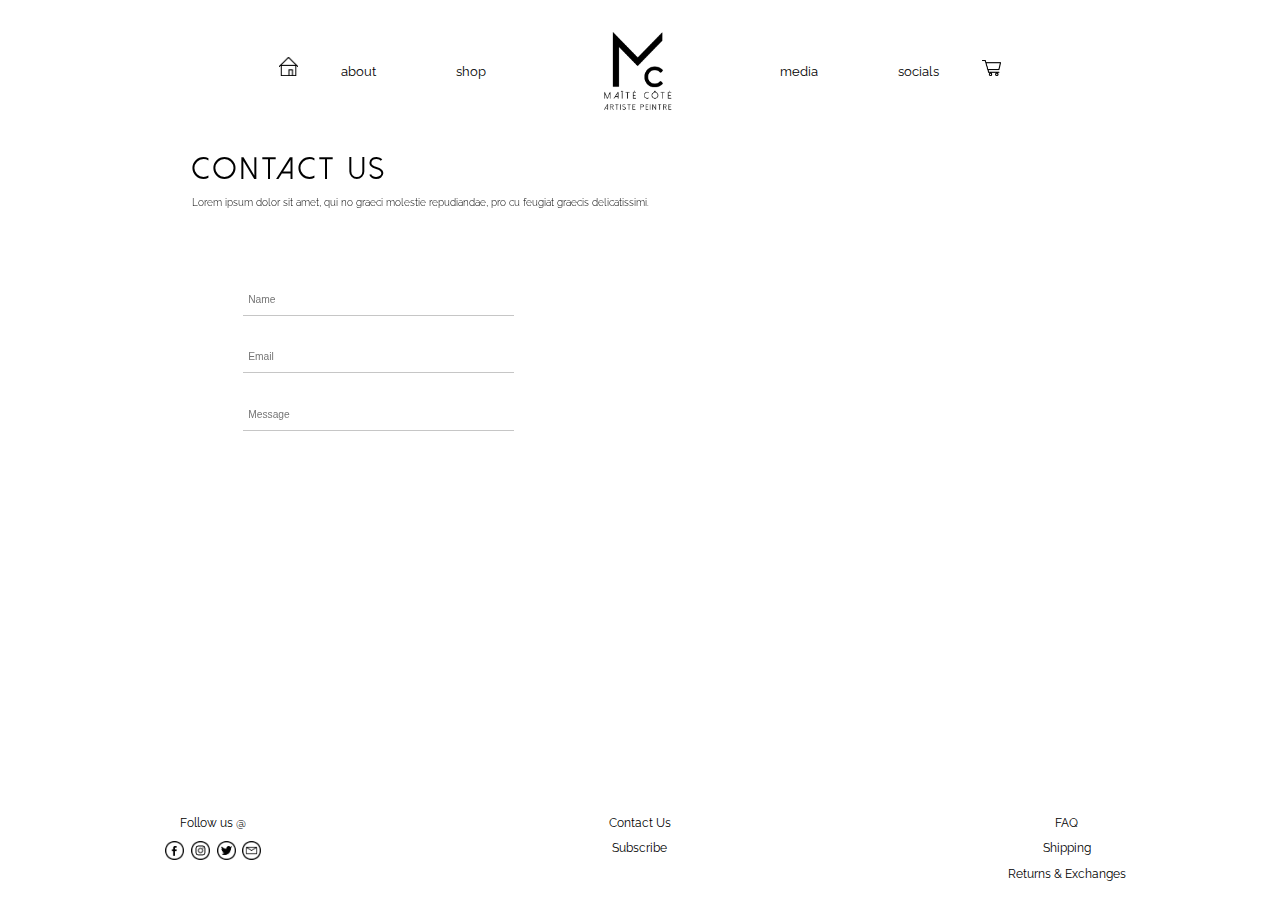
<file: pages/contact-us.html>
<!DOCTYPE HTML>
<html lang="en, fr">
	<head>
		<meta charset="UTF-8">
        <title>Maïté Côté | Contact Us</title>
        <link rel="icon" type="image/x-icon" href="../data/logo.png" />
        <link rel="stylesheet" type="text/css" href="../styles/home.css">
        <link rel="stylesheet" type="text/css" href="../styles/secondary.css">
        <link rel="stylesheet" href="../libraries/aos-master/dist/aos.css" />
        <script src="../libraries/jquery-3.4.1.min.js"></script>
        <script src="http://code.jquery.com/jquery-3.4.1.min.js"></script>
        <script src="../libraries/jquery.slidereveal.min.js"></script>
        <script src="../scripts/slider.js"></script>
        <script src="../scripts/p5.min.js"></script>
        <script src="/scripts/preload.js"></script>
        <style>
            html, body, a{
                overflow: hidden;
                color: black;
            }

            #footer{
                position:absolute;
                bottom:0;
                width:100%;
                height:10vw;   /* Height of the footer */
            }

        </style>
	</head>
	<body>
			<header>

                <ul id="nav">
                    <a href="../index.html"><img style="width: 1.5vw;" id="cart" src="../data/home.png"></a>
                    <li class="header"><a href="about.html">about</a>
                    <li class="header"><a href="#">shop</a>
                        <ul>
                            <br>
                            <li class="second"><a href="high-end.html">elite</a></li>
                            <li class="second"><a href="cosima.html">cosima</a></li>
                            <li class="second"><a href="eco-friendly.html">eco-friendly</a></li>
                        </ul>
                    </li>
                    <img id="logo" style="vertical-align:middle"  src="../data/logo-name.png" alt="logo" />
                    <li class="header"><a href="#">media</a>
                        <ul>
                            <br>
                            <li class="second"><a href="../pages/videos.html">videos</a></li>
                            <li class="second"><a href="#">blogs</a></li>
                            <li class="second"><a href="../pages/events.html">events</a></li>
                        </ul>
                        </li>
                    <li class="header"><a href="#">socials</a></li>
                    
                    <a href="#"><img style="width: 1.5vw;" id="cart" src="../data/shopping-cart.png"></a>
                </ul>
            </header>
            
			<main>
                <div id="container">
                    <h2 data-aos="fade-right">Contact Us</h2>
                    <p data-aos="fade-right">Lorem ipsum dolor sit amet, qui no graeci molestie repudiandae, pro cu feugiat graecis delicatissimi.</p>
                    <div id="contact" data-aos="fade-up">
                        <input type="text" placeholder="Name">
                        <input type="text" placeholder="Email">
                        <input type="text" placeholder="Message">
                        <!-- <input type="submit"> -->
                    </div>
                </div>

                <div id="footer">
                    <div id="follow" style="float: left;">
                        <p>Follow us @</p>
                        <div id="socials">
                            <a href = "https://www.facebook.com/maite.cote" target="_blank"><img src="../data/social icons/facebook.png"></a>
                            <a href = "https://www.instagram.com/paintedaydreams/" target="_blank"><img src="../data/social icons/insta.png"></a>
                            <a href = "https://twitter.com/cote_maite" target="_blank"><img src="../data/social icons/twitter.png"></a>
                            <a href = "mailto:maitecote1@gmail.com" target="_blank"><img src="../data/social icons/mail.png"></a>
                        </div>
                    </div>
                    <div id="contact-foot">
                        <p><a href="../pages/contact-us.html">Contact Us</a></p>
                        <p>Subscribe</p>
                    </div>
                    <div id="questions" style="float: right;">
                        <p>FAQ</p>
                        <p>Shipping</p>
                        <p><a href="../pages/returns.html">Returns & Exchanges</a></p>
                    </div>
                </div>
            </main>

            <script src="../libraries/aos-master/dist/aos.js"></script>
            <script>
                AOS.init({
                    duration: 1300,
                });
            </script>
    </body>
</html>
</file>
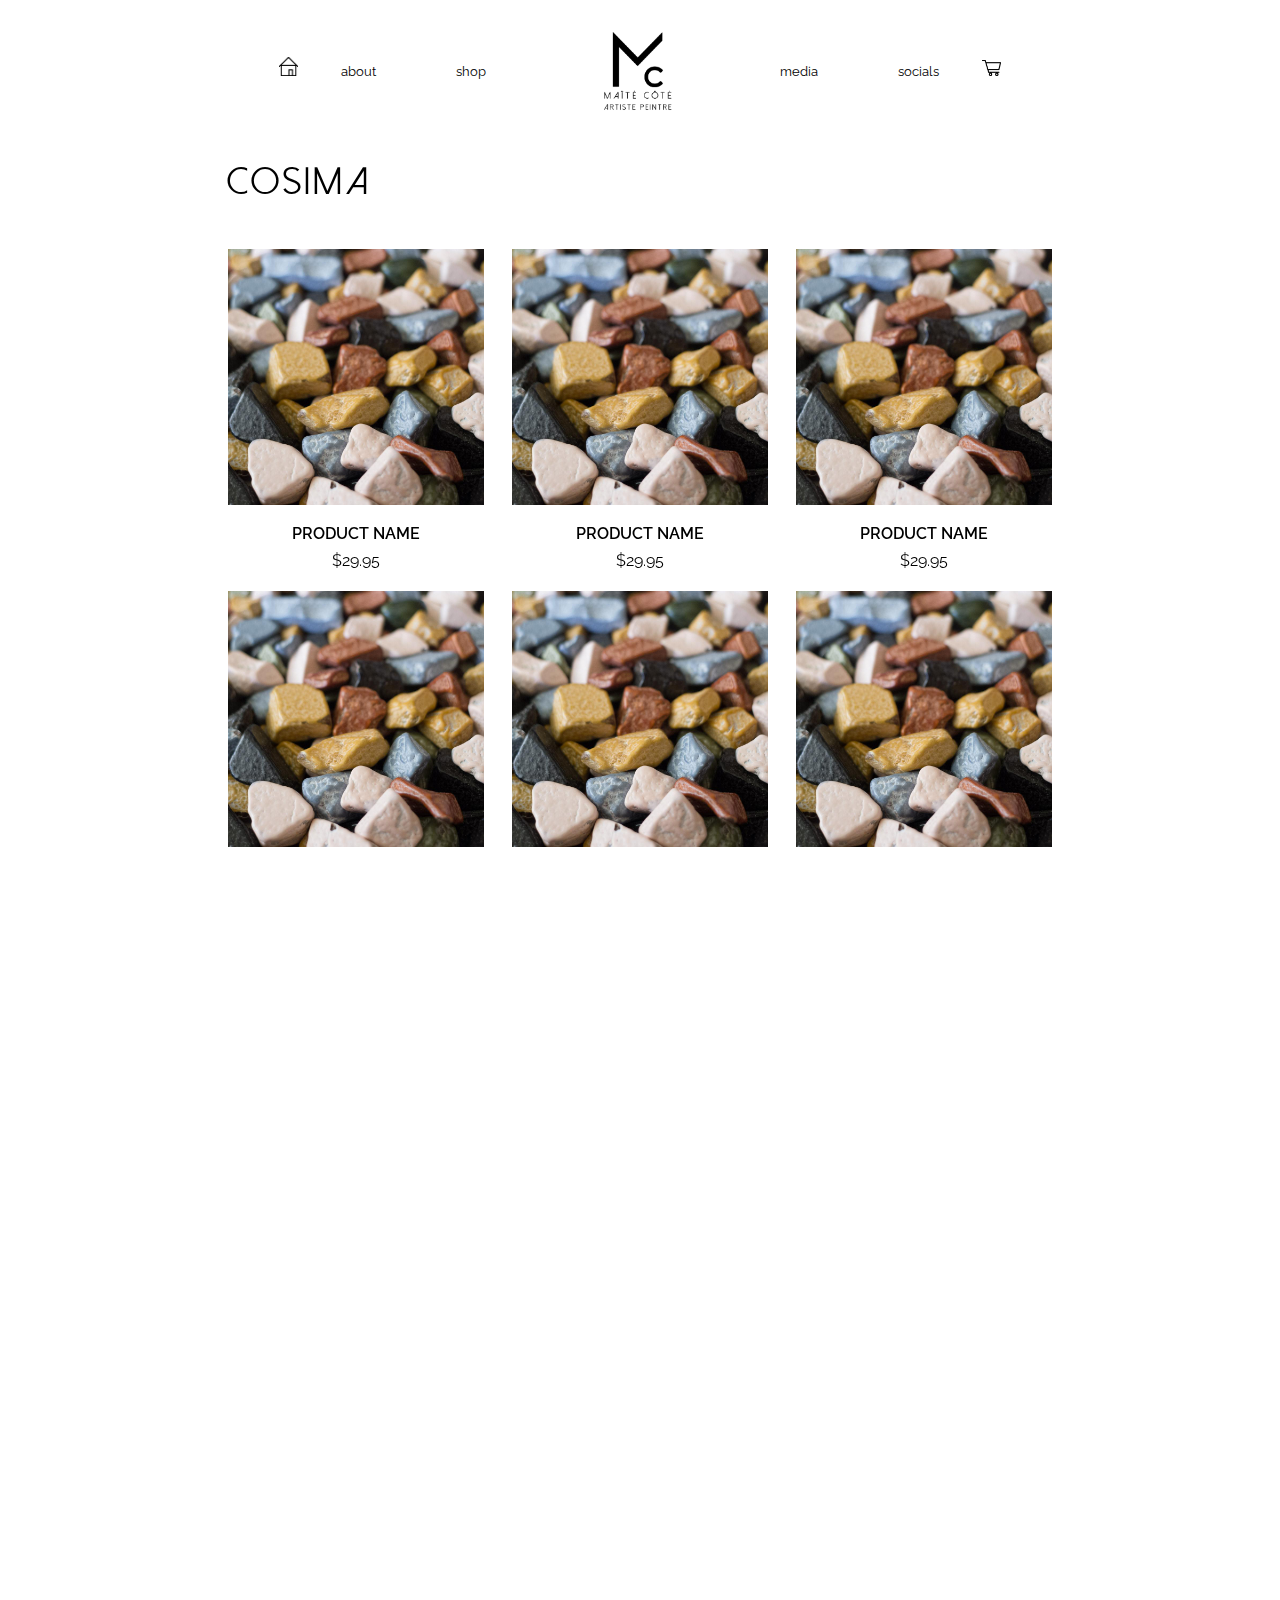
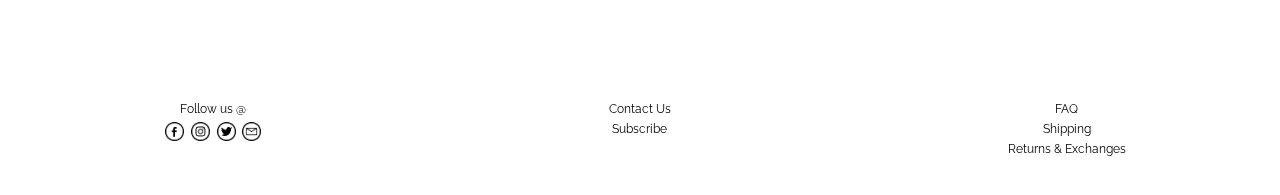
<file: pages/cosima.html>
<!DOCTYPE HTML>
<html lang="en">
	<head>
		<meta charset="UTF-8">
        <title>Maïté Côté | Cosima</title>
        <link rel="icon" type="image/x-icon" href="../data/logo.png" />
        <link rel="stylesheet" type="text/css" href="../styles/home.css">
        <link rel="stylesheet" type="text/css" href="../styles/shops.css">
        <link rel="stylesheet" href="../libraries/aos-master/dist/aos.css" />
        <script src="../libraries/jquery-3.4.1.min.js"></script>
        <script src="http://code.jquery.com/jquery-3.4.1.min.js"></script>
        <script src="../libraries/jquery.slidereveal.min.js"></script>
        <script src="../scripts/slider.js"></script>
        <script src="../scripts/p5.min.js"></script>
        <script src="/scripts/preload.js"></script>
        <style>
            html, body, a{
                color: black;
            }
        </style>
	</head>
	<body>
			<header>

                <ul id="nav">
                    <a href="../index.html"><img style="width: 1.5vw;" id="cart" src="../data/home.png"></a>
                    <li class="header"><a href="about.html">about</a>
                    <li class="header"><a href="#">shop</a>
                        <ul>
                            <br>
                            <li class="second"><a href="high-end.html">elite</a></li>
                            <li class="second"><a href="cosima.html">cosima</a></li>
                            <li class="second"><a href="eco-friendly.html">eco-friendly</a></li>
                        </ul>
                    </li>
                   <img id="logo" style="vertical-align:middle"  src="../data/logo-name.png" alt="logo" />
                    <li class="header"><a href="#">media</a>
                        <ul>
                            <br>
                            <li class="second"><a href="../pages/videos.html">videos</a></li>
                            <li class="second"><a href="#">blogs</a></li>
                            <li class="second"><a href="../pages/events.html">events</a></li>
                        </ul>
                        </li>
                    <li class="header"><a href="#">socials</a></li>
                    
                    <a href="#"><img style="width: 1.5vw;" id="cart" src="../data/shopping-cart.png"></a>
                </ul>
            </header>
            
			<main>
                <h2 data-aos="fade-right">Cosima</h2>
                <div id=shop>
                    <table class="responsive-table">
                        <tbody>
                            <tr class="responsive-table-row">
                                <td data-aos="fade-up"><img src="../data/placeholder.jpg" alt="Image 1" title="Press image one" /></td>
                                <td data-aos="fade-up"><img src="../data/placeholder.jpg" alt="Image 2" title="press image two" /></td>
                                <td data-aos="fade-up"><img src="../data/placeholder.jpg" title="press example image three" /></td>
                            </tr>
                            <tr class="responsive-table-row">
                                <td data-aos="fade-up"><p><span>PRODUCT NAME</span></p></td>
                                <td data-aos="fade-up"><p><span>PRODUCT NAME</span></p></td>
                                <td data-aos="fade-up"><p><span>PRODUCT NAME</span></p></td>
                            </tr>
                            <tr class="responsive-table-row">
                                <td data-aos="fade-up"><p>$29.95</p></td>
                                <td data-aos="fade-up"><p>$29.95</p></td>
                                <td data-aos="fade-up"><p>$29.95</p></td>
                            </tr>
                            <!-- ------------- -->
                            <tr class="responsive-table-row">
                                <td data-aos="fade-up"><img src="../data/placeholder.jpg" alt="Image 1" title="Press image one" /></td>
                                <td data-aos="fade-up"><img src="../data/placeholder.jpg" alt="Image 2" title="press image two" /></td>
                                <td data-aos="fade-up"><img src="../data/placeholder.jpg" title="press example image three" /></td>
                            </tr>
                            <tr class="responsive-table-row">
                                <td data-aos="fade-up"><p><span>PRODUCT NAME</span></p></td>
                                <td data-aos="fade-up"><p><span>PRODUCT NAME</span></p></td>
                                <td data-aos="fade-up"><p><span>PRODUCT NAME</span></p></td>
                            </tr>
                            <tr class="responsive-table-row">
                                <td data-aos="fade-up"><p>$29.95</p></td>
                                <td data-aos="fade-up"><p>$29.95</p></td>
                                <td data-aos="fade-up"><p>$29.95</p></td>
                            </tr>
                            <!-- ------------- -->
                            <tr class="responsive-table-row">
                                <td data-aos="fade-up"><img src="../data/placeholder.jpg" alt="Image 1" title="Press image one" /></td>
                                <td data-aos="fade-up"><img src="../data/placeholder.jpg" alt="Image 2" title="press image two" /></td>
                                <td data-aos="fade-up"><img src="../data/placeholder.jpg" title="press example image three" /></td>
                            </tr>
                            <tr class="responsive-table-row">
                                <td data-aos="fade-up"><p><span>PRODUCT NAME</span></p></td>
                                <td data-aos="fade-up"><p><span>PRODUCT NAME</span></p></td>
                                <td data-aos="fade-up"><p><span>PRODUCT NAME</span></p></td>
                            </tr>
                            <tr class="responsive-table-row">
                                <td data-aos="fade-up"><p>$29.95</p></td>
                                <td data-aos="fade-up"><p>$29.95</p></td>
                                <td data-aos="fade-up"><p>$29.95</p></td>
                            </tr>
                            <!-- ------------- -->
                            <tr class="responsive-table-row">
                                <td data-aos="fade-up"><img src="../data/placeholder.jpg" alt="Image 1" title="Press image one" /></td>
                                <td data-aos="fade-up"><img src="../data/placeholder.jpg" alt="Image 2" title="press image two" /></td>
                                <td data-aos="fade-up"><img src="../data/placeholder.jpg" title="press example image three" /></td>
                            </tr>
                            <tr class="responsive-table-row">
                                <td data-aos="fade-up"><p><span>PRODUCT NAME</span></p></td>
                                <td data-aos="fade-up"><p><span>PRODUCT NAME</span></p></td>
                                <td data-aos="fade-up"><p><span>PRODUCT NAME</span></p></td>
                            </tr>
                            <tr class="responsive-table-row">
                                <td data-aos="fade-up"><p>$29.95</p></td>
                                <td data-aos="fade-up"><p>$29.95</p></td>
                                <td data-aos="fade-up"><p>$29.95</p></td>
                            </tr>
                        </tbody>
                    </table>
                </div>
                <div id="footer">
                    <div id="follow" style="float: left;">
                        <p>Follow us @</p>
                        <div id="socials">
                            <a href = "https://www.facebook.com/maite.cote" target="_blank"><img src="../data/social icons/facebook.png"></a>
                            <a href = "https://www.instagram.com/paintedaydreams/" target="_blank"><img src="../data/social icons/insta.png"></a>
                            <a href = "https://twitter.com/cote_maite" target="_blank"><img src="../data/social icons/twitter.png"></a>
                            <a href = "mailto:maitecote1@gmail.com" target="_blank"><img src="../data/social icons/mail.png"></a>
                        </div>
                    </div>
                    <div id="contact-foot">
                        <p><a href="../pages/contact-us.html">Contact Us</a></p>
                        <p>Subscribe</p>
                    </div>
                    <div id="questions" style="float: right;">
                        <p>FAQ</p>
                        <p>Shipping</p>
                        <p><a href="../pages/returns.html">Returns & Exchanges</a></p>
                    </div>
                </div>
            </main>

            <script src="../libraries/aos-master/dist/aos.js"></script>
            <script>
                AOS.init({
                    duration: 1000,
                });
            </script>
    </body>
</html>
</file>
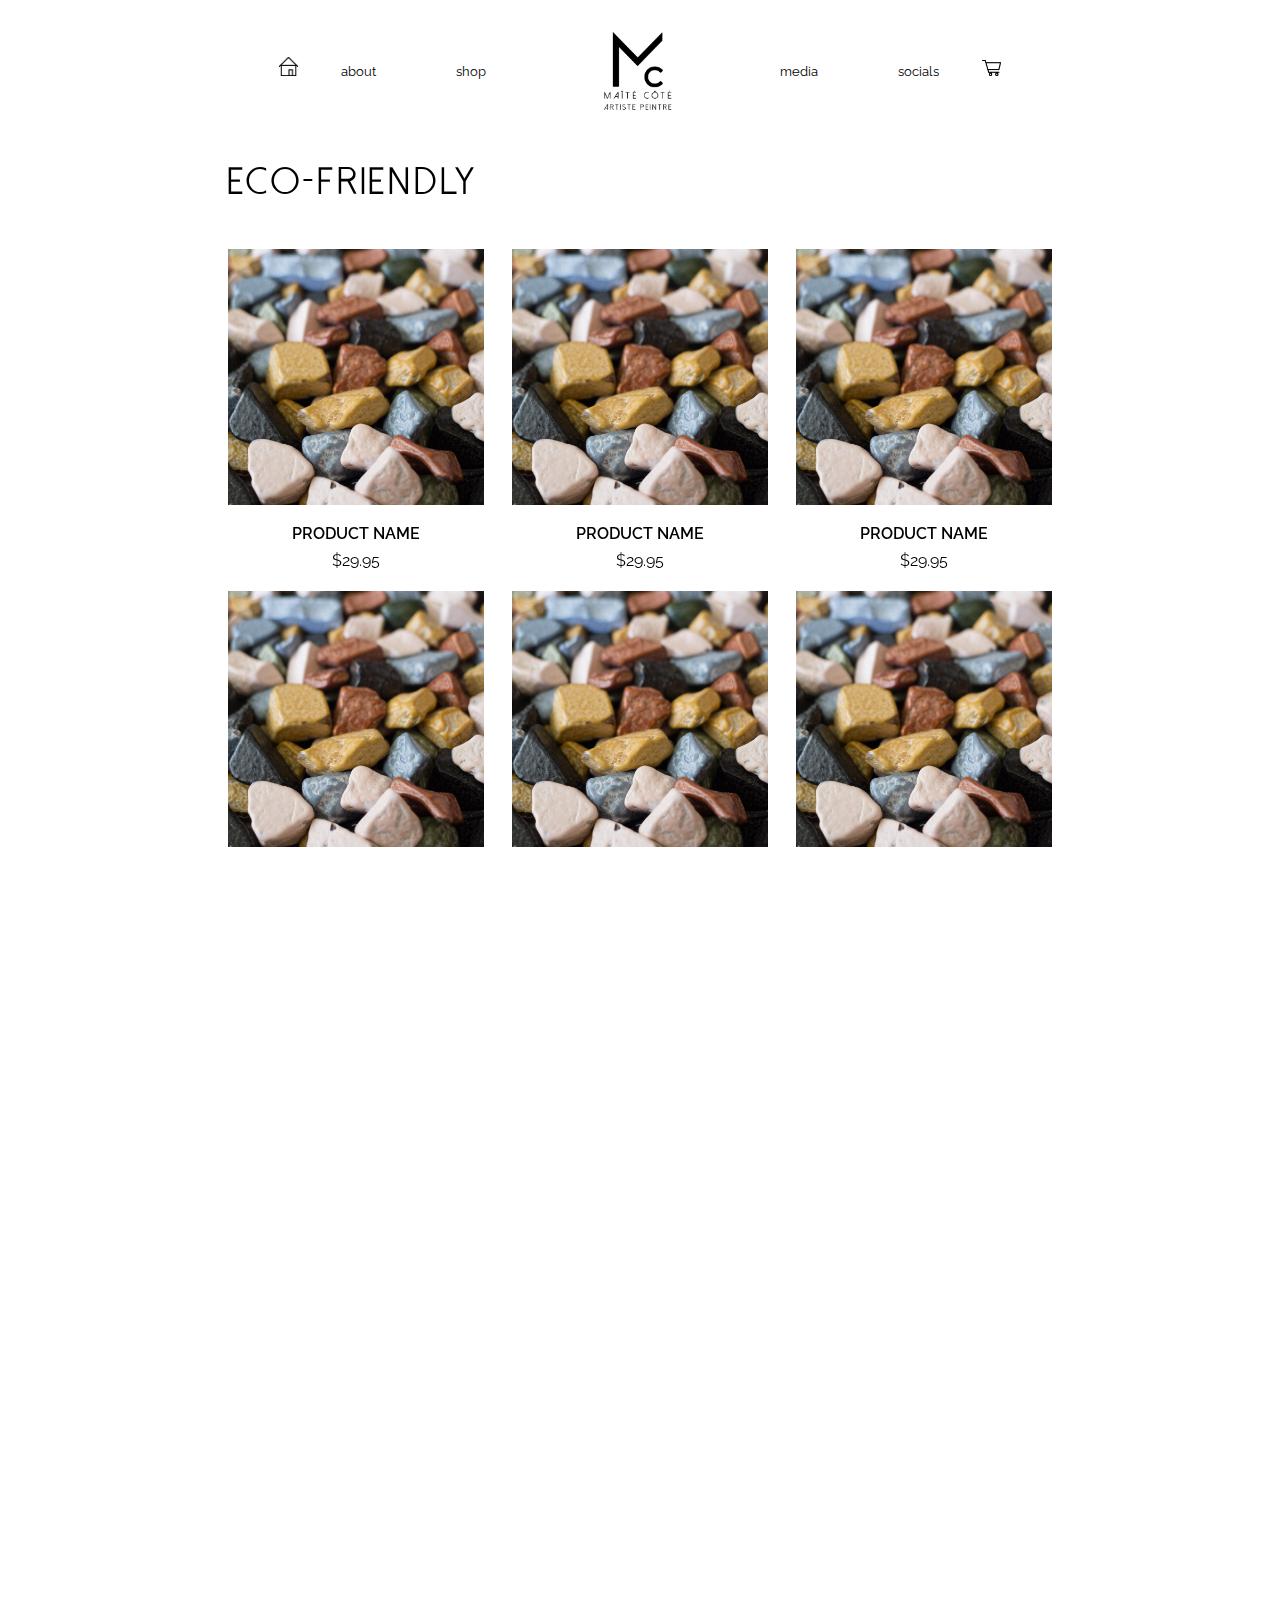
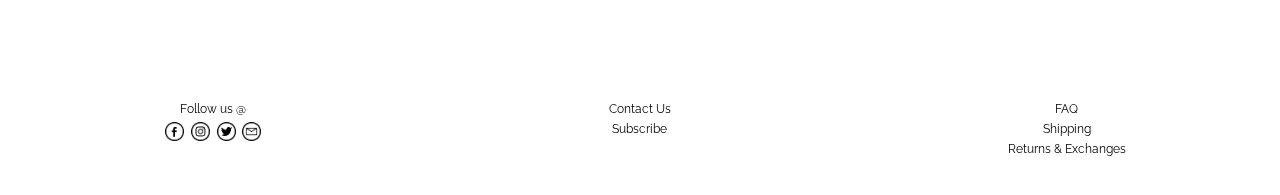
<file: pages/eco-friendly.html>
<!DOCTYPE HTML>
<html lang="en">
	<head>
		<meta charset="UTF-8">
        <title>Maïté Côté | Eco-friendly</title>
        <link rel="icon" type="image/x-icon" href="../data/logo.png" />
        <link rel="stylesheet" type="text/css" href="../styles/home.css">
        <link rel="stylesheet" type="text/css" href="../styles/shops.css">
        <link rel="stylesheet" href="../libraries/aos-master/dist/aos.css" />
        <script src="../libraries/jquery-3.4.1.min.js"></script>
        <script src="http://code.jquery.com/jquery-3.4.1.min.js"></script>
        <script src="../libraries/jquery.slidereveal.min.js"></script>
        <script src="../scripts/slider.js"></script>
        <script src="../scripts/p5.min.js"></script>
        <script src="/scripts/preload.js"></script>
        <style>
            html, body, a{
                color: black;
            }
        </style>
	</head>
	<body>
			<header>

                <ul id="nav">
                    <a href="../index.html"><img style="width: 1.5vw;" id="cart" src="../data/home.png"></a>
                    <li class="header"><a href="about.html">about</a>
                    <li class="header"><a href="#">shop</a>
                        <ul>
                            <br>
                            <li class="second"><a href="high-end.html">elite</a></li>
                            <li class="second"><a href="cosima.html">cosima</a></li>
                            <li class="second"><a href="eco-friendly.html">eco-friendly</a></li>
                        </ul>
                    </li>
                   <img id="logo" style="vertical-align:middle"  src="../data/logo-name.png" alt="logo" />
                    <li class="header"><a href="#">media</a>
                        <ul>
                            <br>
                            <li class="second"><a href="../pages/videos.html">videos</a></li>
                            <li class="second"><a href="#">blogs</a></li>
                            <li class="second"><a href="../pages/events.html">events</a></li>
                        </ul>
                        </li>
                    <li class="header"><a href="#">socials</a></li>
                    
                    <a href="#"><img style="width: 1.5vw;" id="cart" src="../data/shopping-cart.png"></a>
                </ul>
            </header>
            
			<main>
                <h2 data-aos="fade-right">Eco-friendly</h2>
                <div id=shop>
                    <table class="responsive-table">
                        <tbody>
                            <tr class="responsive-table-row">
                                <td data-aos="fade-up"><img src="../data/placeholder.jpg" alt="Image 1" title="Press image one" /></td>
                                <td data-aos="fade-up"><img src="../data/placeholder.jpg" alt="Image 2" title="press image two" /></td>
                                <td data-aos="fade-up"><img src="../data/placeholder.jpg" title="press example image three" /></td>
                            </tr>
                            <tr class="responsive-table-row">
                                <td data-aos="fade-up"><p><span>PRODUCT NAME</span></p></td>
                                <td data-aos="fade-up"><p><span>PRODUCT NAME</span></p></td>
                                <td data-aos="fade-up"><p><span>PRODUCT NAME</span></p></td>
                            </tr>
                            <tr class="responsive-table-row">
                                <td data-aos="fade-up"><p>$29.95</p></td>
                                <td data-aos="fade-up"><p>$29.95</p></td>
                                <td data-aos="fade-up"><p>$29.95</p></td>
                            </tr>
                            <!-- ------------- -->
                            <tr class="responsive-table-row">
                                <td data-aos="fade-up"><img src="../data/placeholder.jpg" alt="Image 1" title="Press image one" /></td>
                                <td data-aos="fade-up"><img src="../data/placeholder.jpg" alt="Image 2" title="press image two" /></td>
                                <td data-aos="fade-up"><img src="../data/placeholder.jpg" title="press example image three" /></td>
                            </tr>
                            <tr class="responsive-table-row">
                                <td data-aos="fade-up"><p><span>PRODUCT NAME</span></p></td>
                                <td data-aos="fade-up"><p><span>PRODUCT NAME</span></p></td>
                                <td data-aos="fade-up"><p><span>PRODUCT NAME</span></p></td>
                            </tr>
                            <tr class="responsive-table-row">
                                <td data-aos="fade-up"><p>$29.95</p></td>
                                <td data-aos="fade-up"><p>$29.95</p></td>
                                <td data-aos="fade-up"><p>$29.95</p></td>
                            </tr>
                            <!-- ------------- -->
                            <tr class="responsive-table-row">
                                <td data-aos="fade-up"><img src="../data/placeholder.jpg" alt="Image 1" title="Press image one" /></td>
                                <td data-aos="fade-up"><img src="../data/placeholder.jpg" alt="Image 2" title="press image two" /></td>
                                <td data-aos="fade-up"><img src="../data/placeholder.jpg" title="press example image three" /></td>
                            </tr>
                            <tr class="responsive-table-row">
                                <td data-aos="fade-up"><p><span>PRODUCT NAME</span></p></td>
                                <td data-aos="fade-up"><p><span>PRODUCT NAME</span></p></td>
                                <td data-aos="fade-up"><p><span>PRODUCT NAME</span></p></td>
                            </tr>
                            <tr class="responsive-table-row">
                                <td data-aos="fade-up"><p>$29.95</p></td>
                                <td data-aos="fade-up"><p>$29.95</p></td>
                                <td data-aos="fade-up"><p>$29.95</p></td>
                            </tr>
                            <!-- ------------- -->
                            <tr class="responsive-table-row">
                                <td data-aos="fade-up"><img src="../data/placeholder.jpg" alt="Image 1" title="Press image one" /></td>
                                <td data-aos="fade-up"><img src="../data/placeholder.jpg" alt="Image 2" title="press image two" /></td>
                                <td data-aos="fade-up"><img src="../data/placeholder.jpg" title="press example image three" /></td>
                            </tr>
                            <tr class="responsive-table-row">
                                <td data-aos="fade-up"><p><span>PRODUCT NAME</span></p></td>
                                <td data-aos="fade-up"><p><span>PRODUCT NAME</span></p></td>
                                <td data-aos="fade-up"><p><span>PRODUCT NAME</span></p></td>
                            </tr>
                            <tr class="responsive-table-row">
                                <td data-aos="fade-up"><p>$29.95</p></td>
                                <td data-aos="fade-up"><p>$29.95</p></td>
                                <td data-aos="fade-up"><p>$29.95</p></td>
                            </tr>
                        </tbody>
                    </table>
                </div>
                <div id="footer">
                    <div id="follow" style="float: left;">
                        <p>Follow us @</p>
                        <div id="socials">
                            <a href = "https://www.facebook.com/maite.cote" target="_blank"><img src="../data/social icons/facebook.png"></a>
                            <a href = "https://www.instagram.com/paintedaydreams/" target="_blank"><img src="../data/social icons/insta.png"></a>
                            <a href = "https://twitter.com/cote_maite" target="_blank"><img src="../data/social icons/twitter.png"></a>
                            <a href = "mailto:maitecote1@gmail.com" target="_blank"><img src="../data/social icons/mail.png"></a>
                        </div>
                    </div>
                    <div id="contact-foot">
                        <p><a href="../pages/contact-us.html">Contact Us</a></p>
                        <p>Subscribe</p>
                    </div>
                    <div id="questions" style="float: right;">
                        <p>FAQ</p>
                        <p>Shipping</p>
                        <p><a href="../pages/returns.html">Returns & Exchanges</a></p>
                    </div>
                </div>
            </main>

            <script src="../libraries/aos-master/dist/aos.js"></script>
            <script>
                AOS.init({
                    duration: 1000,
                });
            </script>
    </body>
</html>
</file>
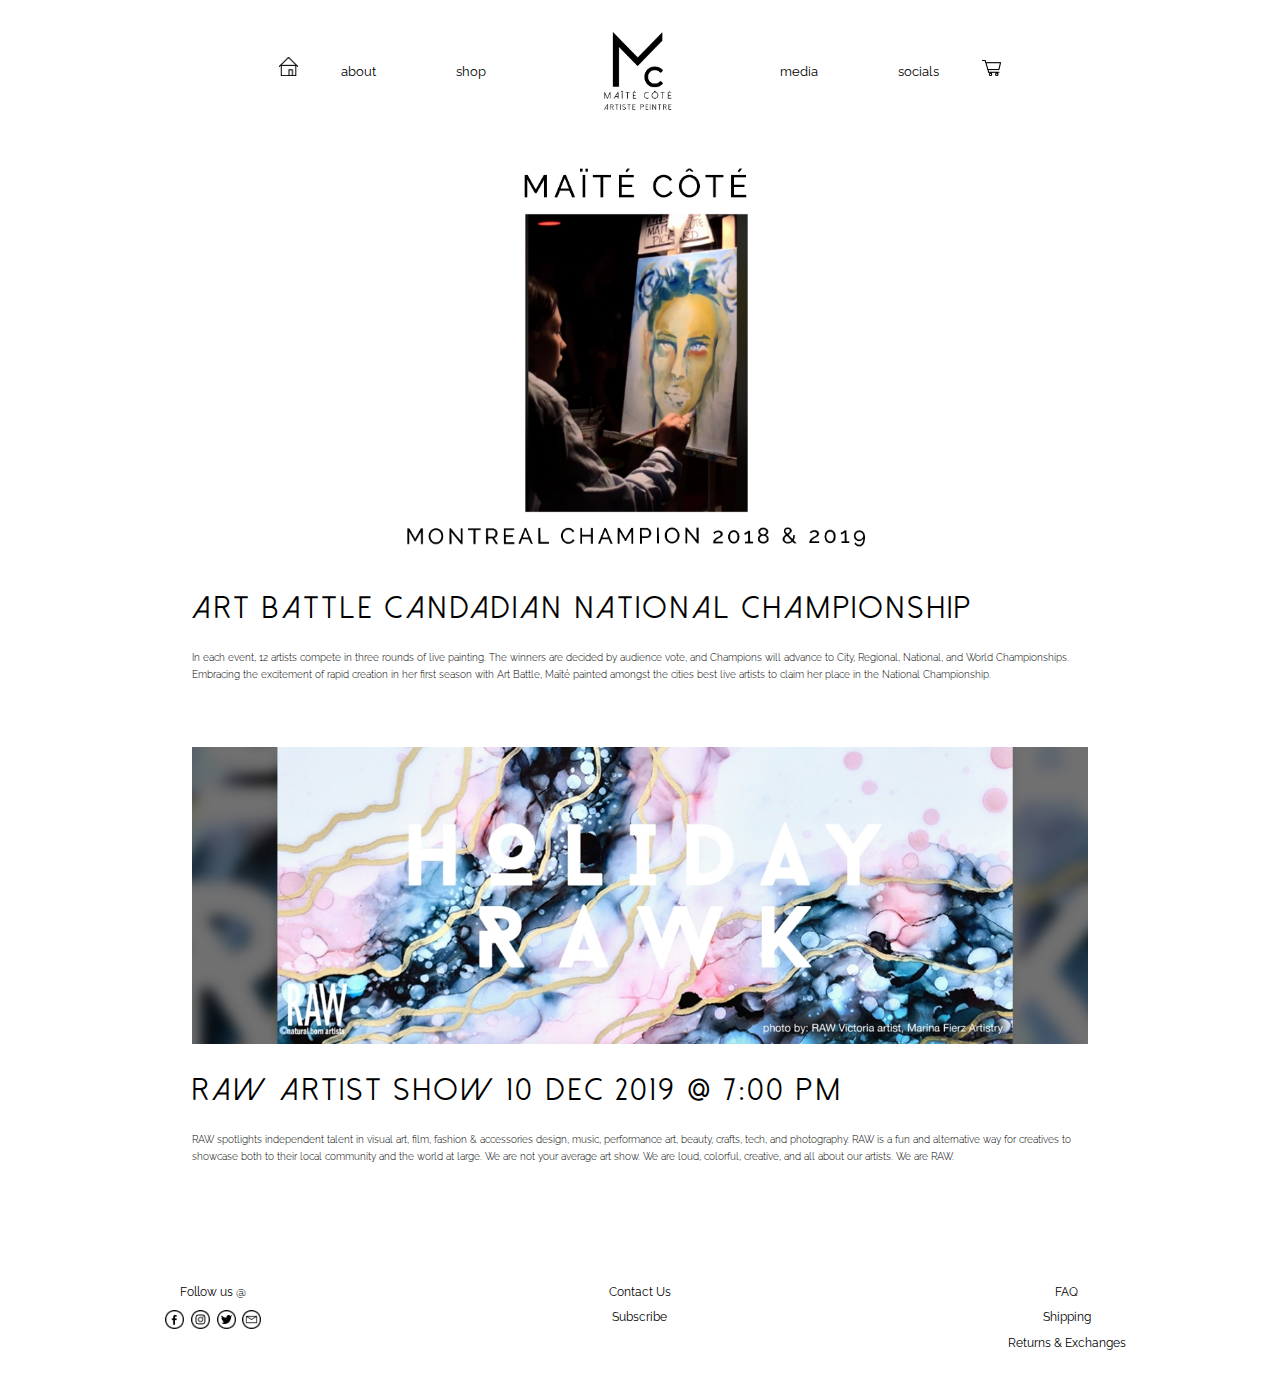
<file: pages/events.html>
<!DOCTYPE HTML>
<html lang="en, fr">
	<head>
		<meta charset="UTF-8">
        <title>Maïté Côté | Events</title>
        <link rel="icon" type="image/x-icon" href="../data/logo.png" />
        <link rel="stylesheet" type="text/css" href="../styles/home.css">
        <link rel="stylesheet" type="text/css" href="../styles/tertiary.css">
        <link rel="stylesheet" href="../libraries/aos-master/dist/aos.css" />
        <script src="../libraries/jquery-3.4.1.min.js"></script>
        <script src="http://code.jquery.com/jquery-3.4.1.min.js"></script>
        <script src="../libraries/jquery.slidereveal.min.js"></script>
        <script src="../scripts/slider.js"></script>
        <script src="../scripts/p5.min.js"></script>
        <script src="/scripts/preload.js"></script>
        <style>
            html, body, a{
                color: black;
            }

            footer{
                bottom:0;
                position: absolute;
            }
        </style>
	</head>
	<body>
			<header>

                <ul id="nav">
                    <a href="../index.html"><img style="width: 1.5vw;" id="cart" src="../data/home.png"></a>
                    <li class="header"><a href="about.html">about</a>
                    <li class="header"><a href="#">shop</a>
                        <ul>
                            <br>
                            <li class="second"><a href="high-end.html">elite</a></li>
                            <li class="second"><a href="cosima.html">cosima</a></li>
                            <li class="second"><a href="eco-friendly.html">eco-friendly</a></li>
                        </ul>
                    </li>
                    <img id="logo" style="vertical-align:middle"  src="../data/logo-name.png" alt="logo" />
                    <li class="header"><a href="#">media</a>
                        <ul>
                            <br>
                            <li class="second"><a href="../pages/videos.html">videos</a></li>
                            <li class="second"><a href="#">blogs</a></li>
                            <li class="second"><a href="../pages/events.html">events</a></li>
                        </ul>
                        </li>
                    <li class="header"><a href="#">socials</a></li>
                    
                    <a href="#"><img style="width: 1.5vw;" id="cart" src="../data/shopping-cart.png"></a>
                </ul>
            </header>
            
			<main>
                <div id="container">

                    <img src="../data/artbattlenew.jpg" style="width: 100%">
                    <h2><a href="https://artbattle.com/abnc-2018-competitors/" target="_blank">ART BATTLE CANDADIAN NATIONAL CHAMPIONSHIP</a></h2>
                    <p>In each event, 12 artists compete in three rounds of live painting. The winners are decided by audience vote, and Champions will advance to City, Regional, National, and World Championships. Embracing the excitement of rapid creation in her first season with Art Battle, Maïté painted amongst the cities best live artists to claim her place in the National Championship.</p>
                    <img src="../data/raw.jpg" style="width: 100%">
                    <h2><a href="https://rawartists.com/montreal/holidayrawk2019" target="_blank">RAW Artist Show 10 DEC 2019 @ 7:00 PM</a></h2>
                    <p>RAW spotlights independent talent in visual art, film, fashion & accessories design, music, performance art, beauty, crafts, tech, and photography. RAW is a fun and alternative way for creatives to showcase both to their local community and the world at large. We are not your average art show. We are loud, colorful, creative, and all about our artists. We are RAW.</p>
                    
    
                </div>
                <div id="footer" style="margin-top: 6vw;">
                    <div id="follow" style="float: left;">
                        <p>Follow us @</p>
                        <div id="socials">
                            <a href = "https://www.facebook.com/maite.cote" target="_blank"><img src="../data/social icons/facebook.png"></a>
                            <a href = "https://www.instagram.com/paintedaydreams/" target="_blank"><img src="../data/social icons/insta.png"></a>
                            <a href = "https://twitter.com/cote_maite" target="_blank"><img src="../data/social icons/twitter.png"></a>
                            <a href = "mailto:maitecote1@gmail.com" target="_blank"><img src="../data/social icons/mail.png"></a>
                        </div>
                    </div>
                    <div id="contact-foot">
                        <p><a href="../pages/contact-us.html">Contact Us</a></p>
                        <p>Subscribe</p>
                    </div>
                    <div id="questions" style="float: right;">
                        <p>FAQ</p>
                        <p>Shipping</p>
                        <p><a href="../pages/returns.html">Returns & Exchanges</a></p>
                    </div>
                </div>
            </main>
            <script src="../libraries/aos-master/dist/aos.js"></script>
            <script>
                AOS.init({
                    duration: 1300,
                });
            </script>
    </body>
</html>
</file>
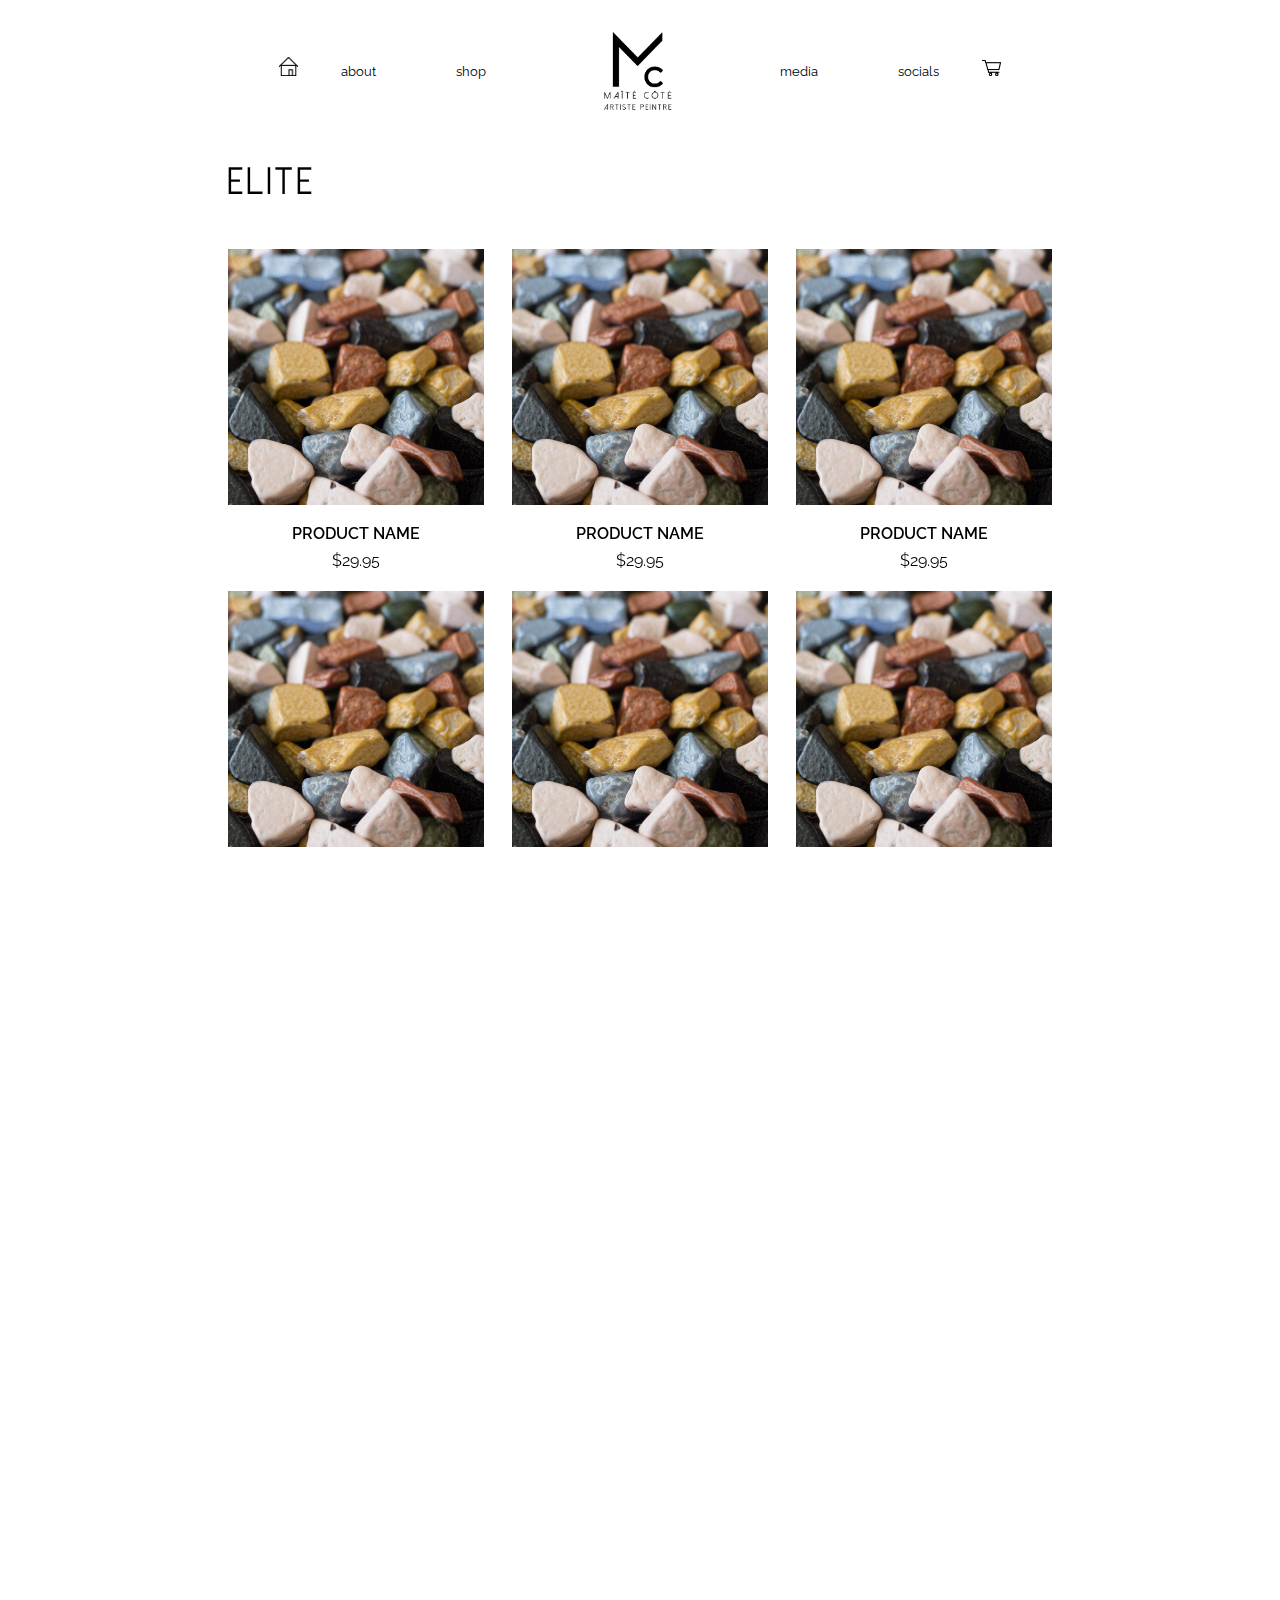
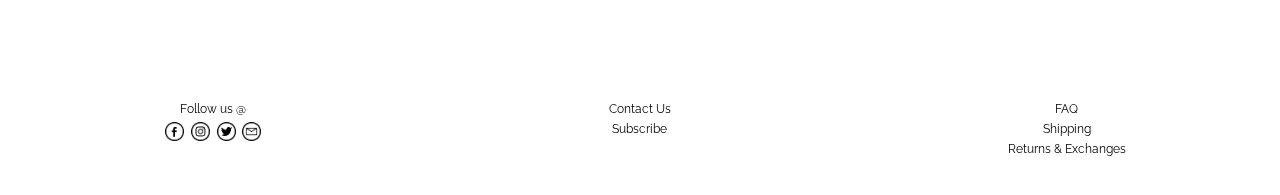
<file: pages/high-end.html>
<!DOCTYPE HTML>
<html lang="en">
	<head>
		<meta charset="UTF-8">
        <title>Maïté Côté | High End</title>
        <link rel="icon" type="image/x-icon" href="../data/logo.png" />
        <link rel="stylesheet" type="text/css" href="../styles/home.css">
        <link rel="stylesheet" type="text/css" href="../styles/shops.css">
        <link rel="stylesheet" href="../libraries/aos-master/dist/aos.css" />
        <script src="../libraries/jquery-3.4.1.min.js"></script>
        <script src="http://code.jquery.com/jquery-3.4.1.min.js"></script>
        <script src="../libraries/jquery.slidereveal.min.js"></script>
        <script src="../scripts/slider.js"></script>
        <script src="../scripts/p5.min.js"></script>
        <script src="/scripts/preload.js"></script>
        <style>
            html, body, a{
                color: black;
            }
        </style>
	</head>
	<body>
			<header>

                <ul id="nav">
                    <a href="../index.html"><img style="width: 1.5vw;" id="cart" src="../data/home.png"></a>
                    <li class="header"><a href="about.html">about</a>
                    <li class="header"><a href="#">shop</a>
                        <ul>
                            <br>
                            <li class="second"><a href="high-end.html">elite</a></li>
                            <li class="second"><a href="cosima.html">cosima</a></li>
                            <li class="second"><a href="eco-friendly.html">eco-friendly</a></li>
                        </ul>
                    </li>
                   <img id="logo" style="vertical-align:middle"  src="../data/logo-name.png" alt="logo" />
                    <li class="header"><a href="#">media</a>
                        <ul>
                            <br>
                            <li class="second"><a href="../pages/videos.html">videos</a></li>
                            <li class="second"><a href="#">blogs</a></li>
                            <li class="second"><a href="../pages/events.html">events</a></li>
                        </ul>
                        </li>
                    <li class="header"><a href="#">socials</a></li>
                    
                    <a href="#"><img style="width: 1.5vw;" id="cart" src="../data/shopping-cart.png"></a>
                </ul>
            </header>
            
			<main>
                <h2 data-aos="fade-right">Elite</h2>
                <div id=shop>
                    <table class="responsive-table">
                        <tbody>
                            <tr class="responsive-table-row">
                                <td data-aos="fade-up"><img src="../data/placeholder.jpg" alt="Image 1" title="Press image one" /></td>
                                <td data-aos="fade-up"><img src="../data/placeholder.jpg" alt="Image 2" title="press image two" /></td>
                                <td data-aos="fade-up"><img src="../data/placeholder.jpg" title="press example image three" /></td>
                            </tr>
                            <tr class="responsive-table-row">
                                <td data-aos="fade-up"><p><span>PRODUCT NAME</span></p></td>
                                <td data-aos="fade-up"><p><span>PRODUCT NAME</span></p></td>
                                <td data-aos="fade-up"><p><span>PRODUCT NAME</span></p></td>
                            </tr>
                            <tr class="responsive-table-row">
                                <td data-aos="fade-up"><p>$29.95</p></td>
                                <td data-aos="fade-up"><p>$29.95</p></td>
                                <td data-aos="fade-up"><p>$29.95</p></td>
                            </tr>
                            <!-- ------------- -->
                            <tr class="responsive-table-row">
                                <td data-aos="fade-up"><img src="../data/placeholder.jpg" alt="Image 1" title="Press image one" /></td>
                                <td data-aos="fade-up"><img src="../data/placeholder.jpg" alt="Image 2" title="press image two" /></td>
                                <td data-aos="fade-up"><img src="../data/placeholder.jpg" title="press example image three" /></td>
                            </tr>
                            <tr class="responsive-table-row">
                                <td data-aos="fade-up"><p><span>PRODUCT NAME</span></p></td>
                                <td data-aos="fade-up"><p><span>PRODUCT NAME</span></p></td>
                                <td data-aos="fade-up"><p><span>PRODUCT NAME</span></p></td>
                            </tr>
                            <tr class="responsive-table-row">
                                <td data-aos="fade-up"><p>$29.95</p></td>
                                <td data-aos="fade-up"><p>$29.95</p></td>
                                <td data-aos="fade-up"><p>$29.95</p></td>
                            </tr>
                            <!-- ------------- -->
                            <tr class="responsive-table-row">
                                <td data-aos="fade-up"><img src="../data/placeholder.jpg" alt="Image 1" title="Press image one" /></td>
                                <td data-aos="fade-up"><img src="../data/placeholder.jpg" alt="Image 2" title="press image two" /></td>
                                <td data-aos="fade-up"><img src="../data/placeholder.jpg" title="press example image three" /></td>
                            </tr>
                            <tr class="responsive-table-row">
                                <td data-aos="fade-up"><p><span>PRODUCT NAME</span></p></td>
                                <td data-aos="fade-up"><p><span>PRODUCT NAME</span></p></td>
                                <td data-aos="fade-up"><p><span>PRODUCT NAME</span></p></td>
                            </tr>
                            <tr class="responsive-table-row">
                                <td data-aos="fade-up"><p>$29.95</p></td>
                                <td data-aos="fade-up"><p>$29.95</p></td>
                                <td data-aos="fade-up"><p>$29.95</p></td>
                            </tr>
                            <!-- ------------- -->
                            <tr class="responsive-table-row">
                                <td data-aos="fade-up"><img src="../data/placeholder.jpg" alt="Image 1" title="Press image one" /></td>
                                <td data-aos="fade-up"><img src="../data/placeholder.jpg" alt="Image 2" title="press image two" /></td>
                                <td data-aos="fade-up"><img src="../data/placeholder.jpg" title="press example image three" /></td>
                            </tr>
                            <tr class="responsive-table-row">
                                <td data-aos="fade-up"><p><span>PRODUCT NAME</span></p></td>
                                <td data-aos="fade-up"><p><span>PRODUCT NAME</span></p></td>
                                <td data-aos="fade-up"><p><span>PRODUCT NAME</span></p></td>
                            </tr>
                            <tr class="responsive-table-row">
                                <td data-aos="fade-up"><p>$29.95</p></td>
                                <td data-aos="fade-up"><p>$29.95</p></td>
                                <td data-aos="fade-up"><p>$29.95</p></td>
                            </tr>
                        </tbody>
                    </table>
                </div>
                <div id="footer">
                    <div id="follow" style="float: left;">
                        <p>Follow us @</p>
                        <div id="socials">
                            <a href = "https://www.facebook.com/maite.cote" target="_blank"><img src="../data/social icons/facebook.png"></a>
                            <a href = "https://www.instagram.com/paintedaydreams/" target="_blank"><img src="../data/social icons/insta.png"></a>
                            <a href = "https://twitter.com/cote_maite" target="_blank"><img src="../data/social icons/twitter.png"></a>
                            <a href = "mailto:maitecote1@gmail.com" target="_blank"><img src="../data/social icons/mail.png"></a>
                        </div>
                    </div>
                    <div id="contact-foot">
                        <p><a href="../pages/contact-us.html">Contact Us</a></p>
                        <p>Subscribe</p>
                    </div>
                    <div id="questions" style="float: right;">
                        <p>FAQ</p>
                        <p>Shipping</p>
                        <p><a href="../pages/returns.html">Returns & Exchanges</a></p>
                    </div>
                </div>
            </main>


            <script src="../libraries/aos-master/dist/aos.js"></script>
            <script>
                AOS.init({
                    duration: 1000,
                });
            </script>
    </body>
</html>
</file>
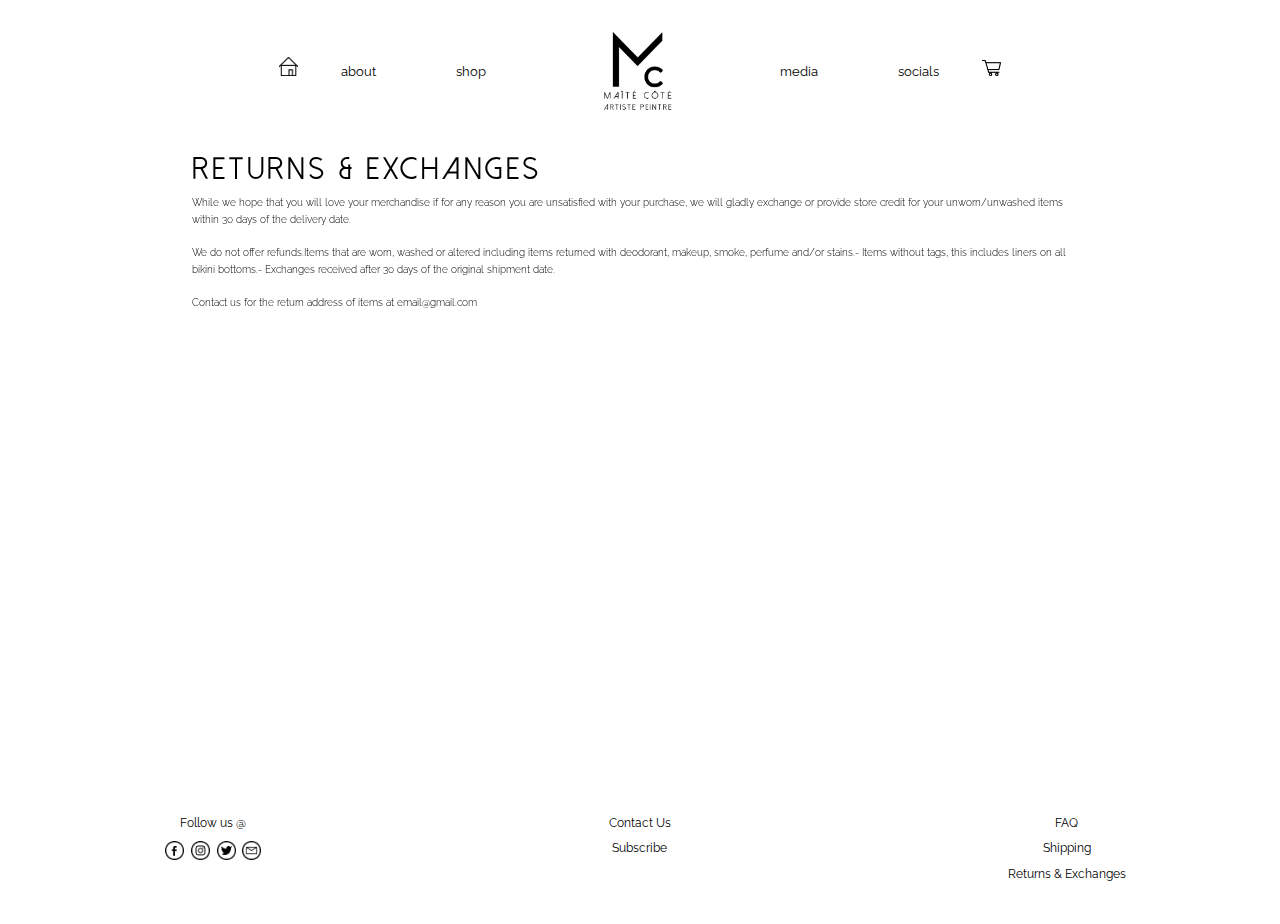
<file: pages/returns.html>
<!DOCTYPE HTML>
<html lang="en, fr">
	<head>
		<meta charset="UTF-8">
        <title>Maïté Côté | Returns & Exchanges</title>
        <link rel="icon" type="image/x-icon" href="../data/logo.png" />
        <link rel="stylesheet" type="text/css" href="../styles/home.css">
        <link rel="stylesheet" type="text/css" href="../styles/secondary.css">
        <link rel="stylesheet" href="../libraries/aos-master/dist/aos.css" />
        <script src="../libraries/jquery-3.4.1.min.js"></script>
        <script src="http://code.jquery.com/jquery-3.4.1.min.js"></script>
        <script src="../libraries/jquery.slidereveal.min.js"></script>
        <script src="../scripts/slider.js"></script>
        <script src="../scripts/p5.min.js"></script>
        <script src="/scripts/preload.js"></script>
        <style>
            html, body, a{
                overflow: hidden;
                color: black;
            }

            #footer{
                position:absolute;
                bottom:0;
                width:100%;
                height:10vw;   /* Height of the footer */
            }
        </style>
	</head>
	<body>
			<header>

                <ul id="nav">
                    <a href="../index.html"><img style="width: 1.5vw;" id="cart" src="../data/home.png"></a>
                    <li class="header"><a href="about.html">about</a>
                    <li class="header"><a href="#">shop</a>
                        <ul>
                            <br>
                            <li class="second"><a href="high-end.html">elite</a></li>
                            <li class="second"><a href="cosima.html">cosima</a></li>
                            <li class="second"><a href="eco-friendly.html">eco-friendly</a></li>
                        </ul>
                    </li>
                    <img id="logo" style="vertical-align:middle"  src="../data/logo-name.png" alt="logo" />
                    <li class="header"><a href="#">media</a>
                        <ul>
                            <br>
                            <li class="second"><a href="../pages/videos.html">videos</a></li>
                            <li class="second"><a href="#">blogs</a></li>
                            <li class="second"><a href="../pages/events.html">events</a></li>
                        </ul>
                        </li>
                    <li class="header"><a href="#">socials</a></li>
                    
                    <a href="#"><img style="width: 1.5vw;" id="cart" src="../data/shopping-cart.png"></a>
                </ul>
            </header>
            
			<main>
                <div id="container">
                    <h2 data-aos="fade-right">Returns & Exchanges</h2>
                    <p data-aos="fade-up">While we hope that you will love your merchandise if for any reason you are unsatisfied with your purchase, we will gladly exchange or provide store credit for your unworn/unwashed items within 30 days of the delivery date. <br><br> We do not offer refunds.Items that are worn, washed or altered including items returned with deodorant, makeup, smoke, perfume and/or stains.- Items without tags, this includes liners on all bikini bottoms.- Exchanges received after 30 days of the original shipment date.<br><br>Contact us for the return address of items at email@gmail.com</p>
                </div>
                <div id="footer">
                    <div id="follow" style="float: left;">
                        <p>Follow us @</p>
                        <div id="socials">
                            <a href = "https://www.facebook.com/maite.cote" target="_blank"><img src="../data/social icons/facebook.png"></a>
                            <a href = "https://www.instagram.com/paintedaydreams/" target="_blank"><img src="../data/social icons/insta.png"></a>
                            <a href = "https://twitter.com/cote_maite" target="_blank"><img src="../data/social icons/twitter.png"></a>
                            <a href = "mailto:maitecote1@gmail.com" target="_blank"><img src="../data/social icons/mail.png"></a>
                        </div>
                    </div>
                    <div id="contact-foot">
                        <p><a href="../pages/contact-us.html">Contact Us</a></p>
                        <p>Subscribe</p>
                    </div>
                    <div id="questions" style="float: right;">
                        <p>FAQ</p>
                        <p>Shipping</p>
                        <p><a href="../pages/returns.html">Returns & Exchanges</a></p>
                    </div>
                </div>
            </main>

            <script src="../libraries/aos-master/dist/aos.js"></script>
            <script>
                AOS.init({
                    duration: 1300,
                });
            </script>
    </body>
</html>
</file>
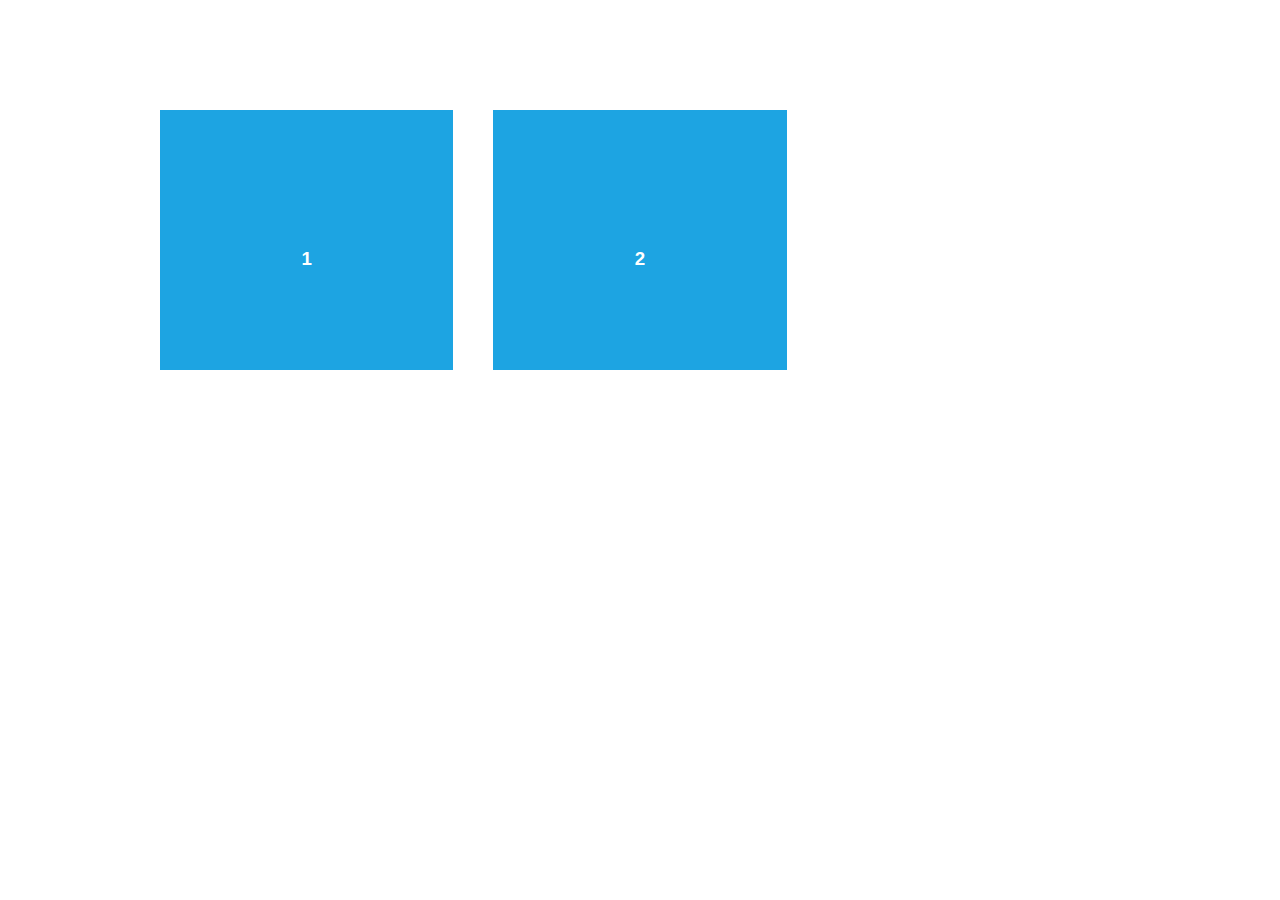
<file: libraries/aos-master/demo/async.html>
<!DOCTYPE html>
<html>
  <head>
    <meta charset="utf-8">
    <title>AOS - Animate on scroll library</title>
    <meta name="viewport" content="width=device-width">
    <link rel="stylesheet" href="css/styles.css" />
    <link rel="stylesheet" href="../dist/aos.css" />
  </head>
  <body>
    <div id="aos-demo" class="aos-all"></div>

    <script src="../dist/aos.js"></script>
    <script>
      AOS.init({
        easing: 'ease-in-out-sine'
      });

      setInterval(addItem, 300);

      var itemsCounter = 1;
      var container = document.getElementById('aos-demo');

      function addItem () {
        if (itemsCounter > 42) return;
        var item = document.createElement('div');
        item.classList.add('aos-item');
        item.setAttribute('data-aos', 'fade-up');
        item.innerHTML = '<div class="aos-item__inner"><h3>' + itemsCounter + '</h3></div>';
        container.appendChild(item);
        itemsCounter++;
      }
    </script>
  </body>
</html>
</file>
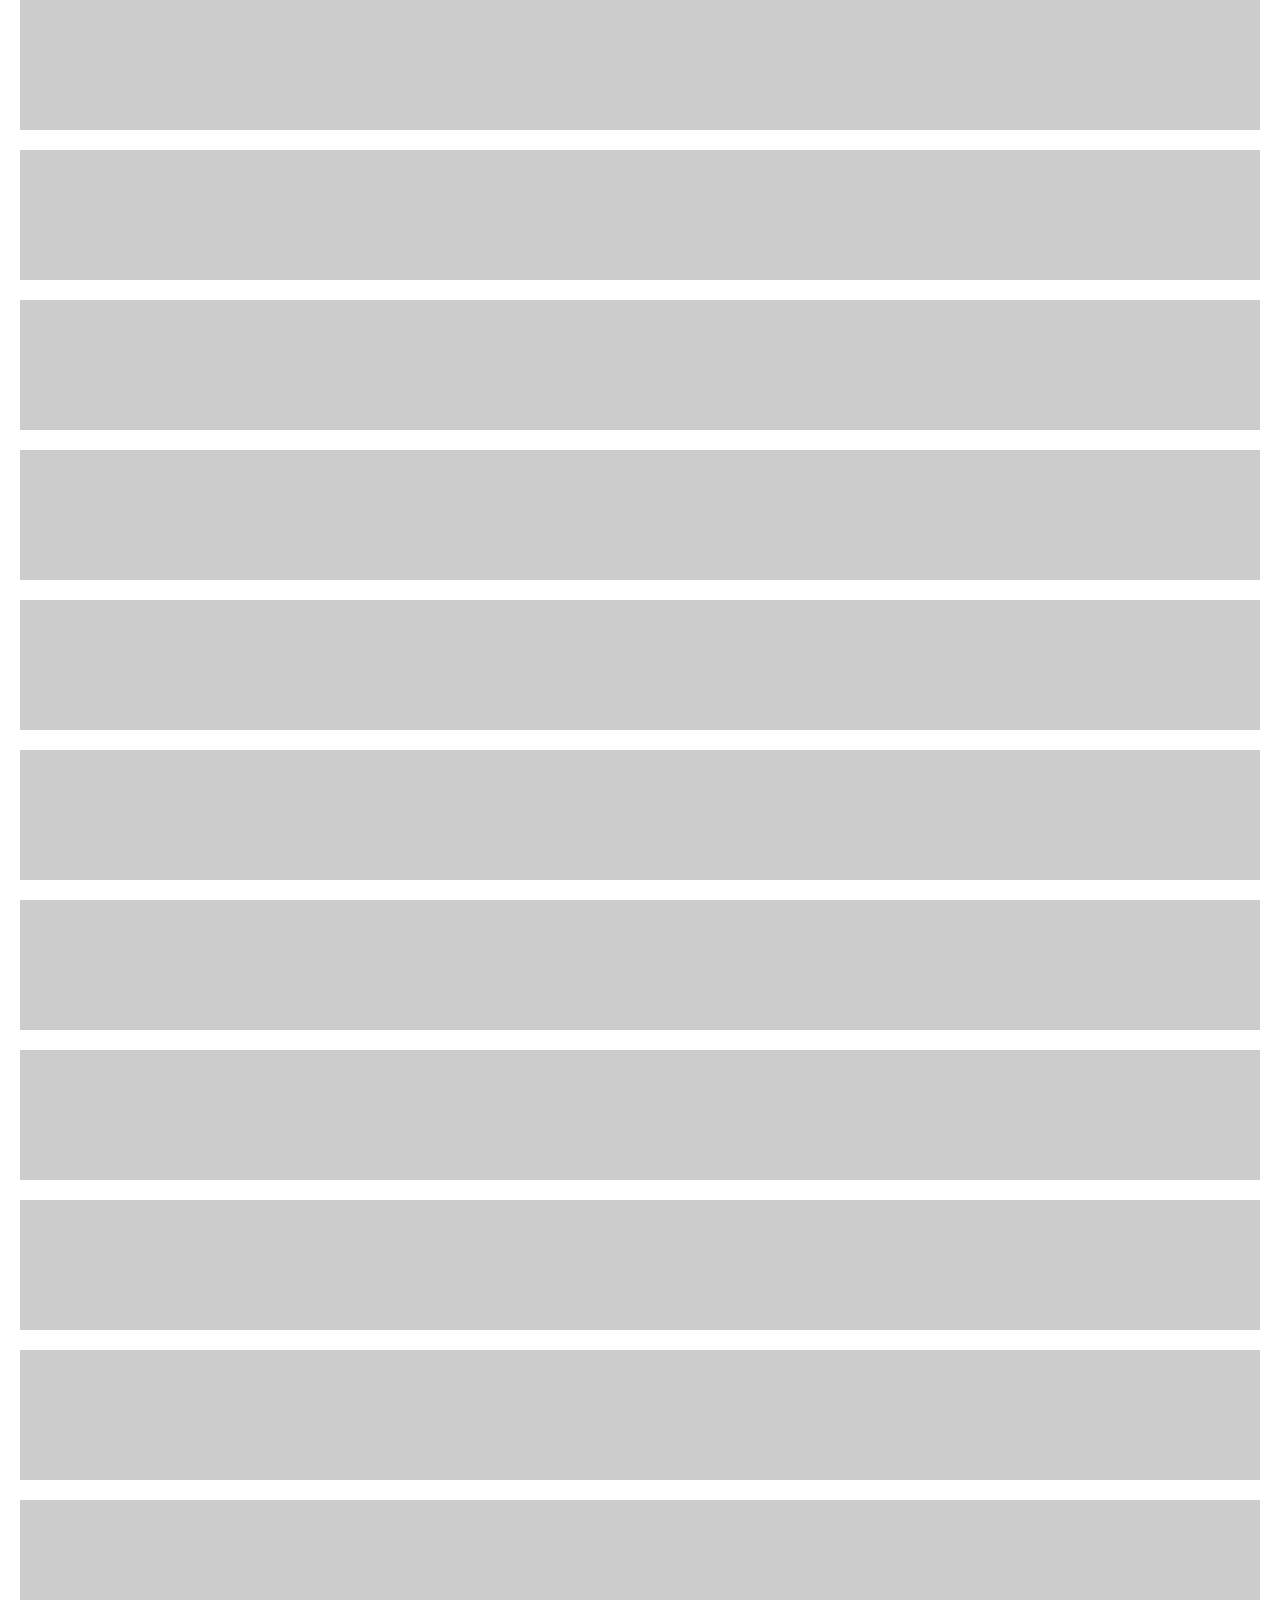
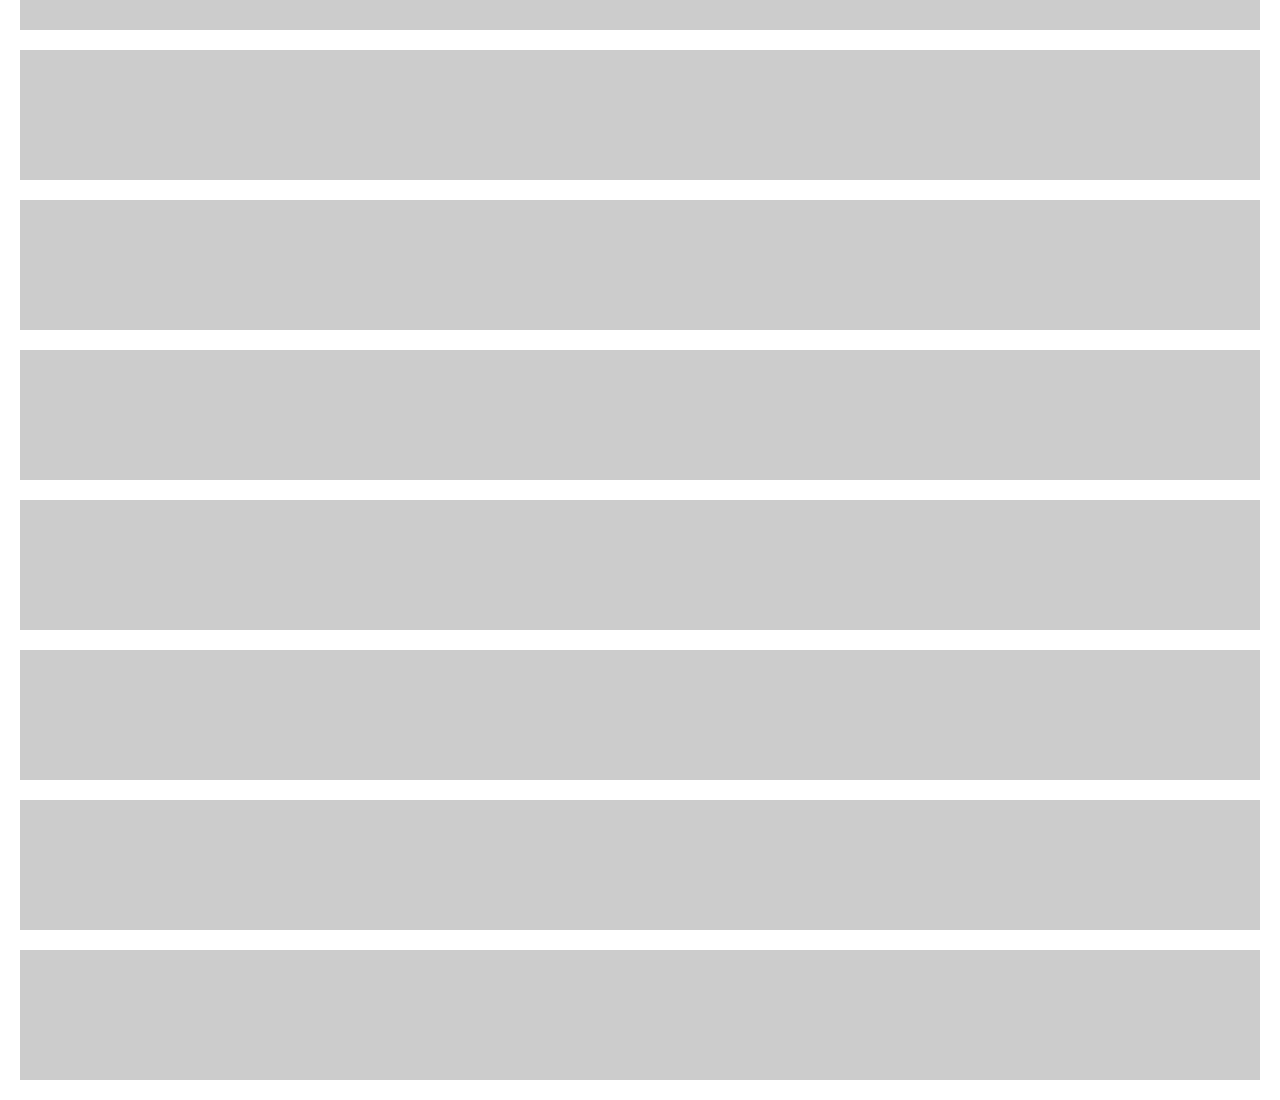
<file: libraries/aos-master/test/fixtures/aos-offset.fixture.html>
<!DOCTYPE html>
<html>
  <head>
    <title></title>
    <style type="text/css">
      * {box-sizing: border-box;}
      body {
        margin: 0; padding: 0 20px; text-align: center;
      }
      .aos-item {
        width: 100%; height: 130px; margin: 0 0 20px 0; background: #ccc;
      }
    </style>
  </head>
  <body class="body">
    <div class="aos-item aos-item--1" data-aos-offset="50" data-aos="fade"></div>
    <div class="aos-item aos-item--2" data-aos-offset="50" data-aos="fade-up"></div>
    <div class="aos-item aos-item--3" data-aos-offset="50" data-aos="fade-down"></div>
    <div class="aos-item aos-item--4" data-aos-offset="50" data-aos="fade-left"></div>
    <div class="aos-item aos-item--5" data-aos-offset="50" data-aos="fade-right"></div>
    <div class="aos-item aos-item--6" data-aos-offset="50" data-aos="flip-up"></div>
    <div class="aos-item aos-item--7" data-aos-offset="50" data-aos="flip-down"></div>
    <div class="aos-item aos-item--8" data-aos-offset="50" data-aos="flip-left"></div>
    <div class="aos-item aos-item--9" data-aos-offset="50" data-aos="flip-right"></div>
    <div class="aos-item aos-item--10" data-aos-offset="50" data-aos="zoom-in"></div>
    <div class="aos-item aos-item--11" data-aos-offset="50" data-aos="zoom-in-up"></div>
    <div class="aos-item aos-item--12" data-aos-offset="50" data-aos="zoom-in-down"></div>
    <div class="aos-item aos-item--13" data-aos-offset="50" data-aos="zoom-in-left"></div>
    <div class="aos-item aos-item--14" data-aos-offset="50" data-aos="zoom-in-right"></div>
    <div class="aos-item aos-item--15" data-aos-offset="50" data-aos="slide-up"></div>
    <div class="aos-item aos-item--16" data-aos-offset="50" data-aos="slide-down"></div>
    <div class="aos-item aos-item--17" data-aos-offset="50" data-aos="slide-left"></div>
    <div class="aos-item aos-item--18" data-aos-offset="50" data-aos="slide-right"></div>
  </body>
</html>
</file>
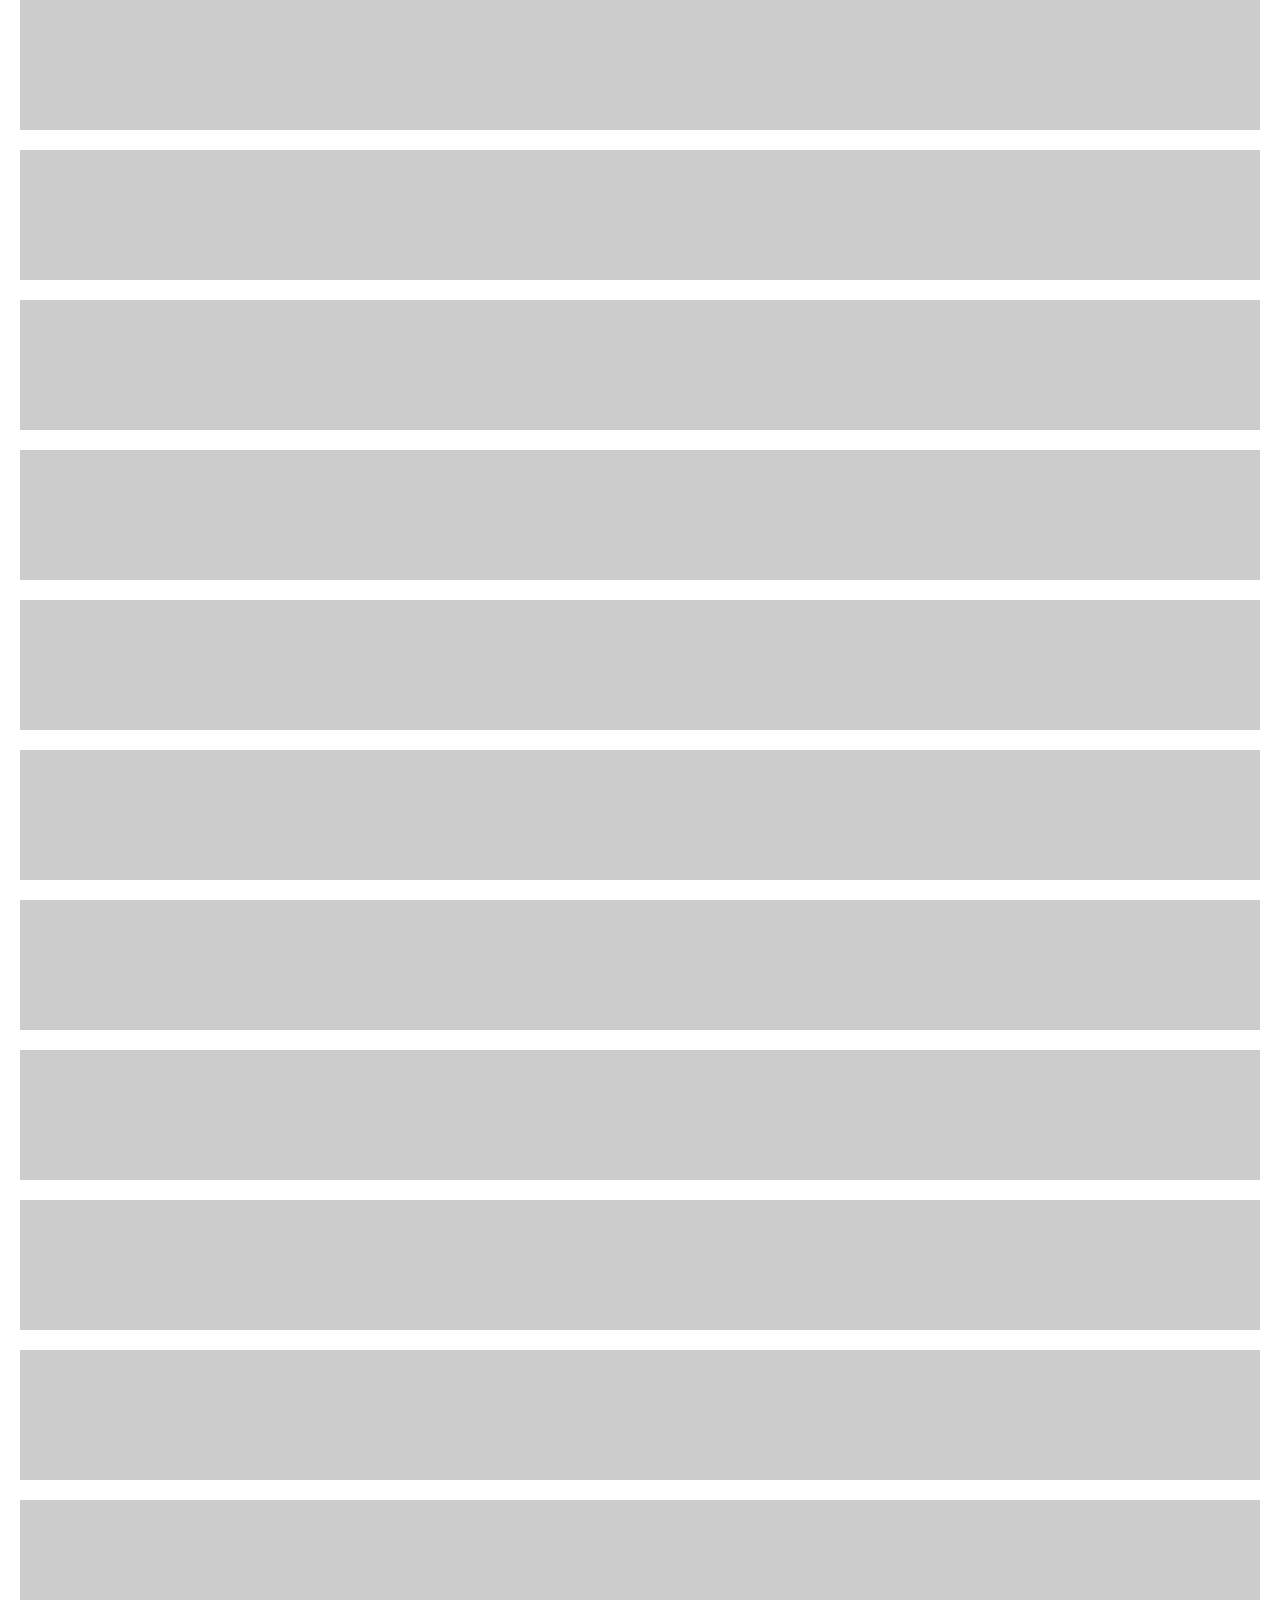
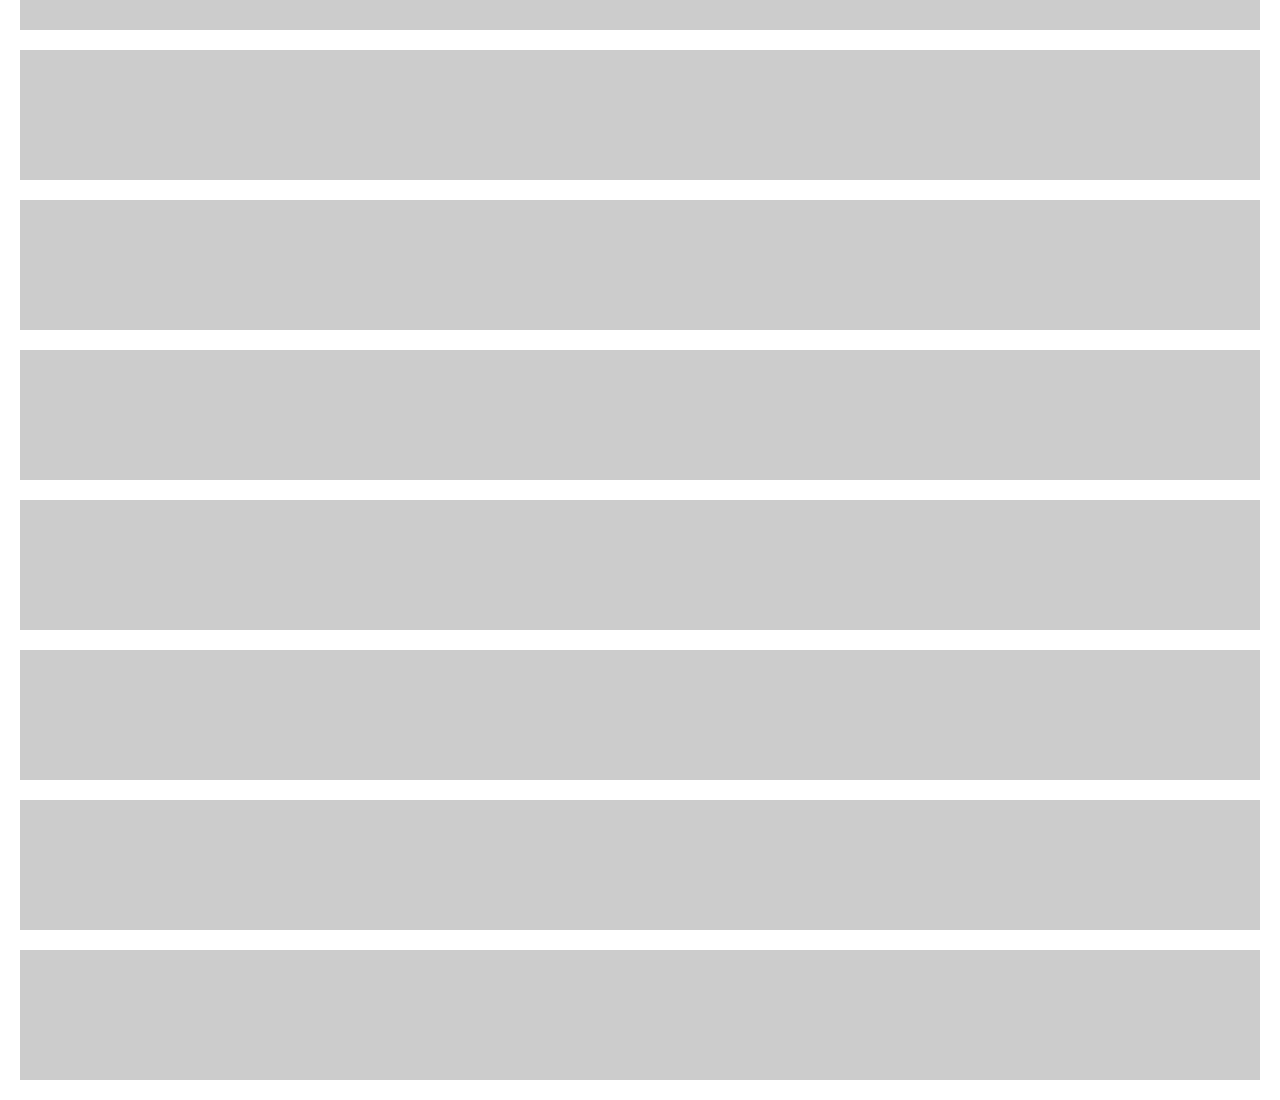
<file: libraries/aos-master/test/fixtures/aos.fixture.html>
<!DOCTYPE html>
<html>
  <head>
    <title></title>
    <style type="text/css">
      * {box-sizing: border-box;}
      body {
        margin: 0; padding: 0 20px; text-align: center;
      }
      .aos-item {
        width: 100%; height: 130px; margin: 0 0 20px 0; background: #ccc;
      }
    </style>
  </head>
  <body class="body">
    <div class="aos-item aos-item--1" data-aos="fade"></div>
    <div class="aos-item aos-item--2" data-aos="fade-up"></div>
    <div class="aos-item aos-item--3" data-aos="fade-down"></div>
    <div class="aos-item aos-item--4" data-aos="fade-left"></div>
    <div class="aos-item aos-item--5" data-aos="fade-right"></div>
    <div class="aos-item aos-item--6" data-aos="flip-up"></div>
    <div class="aos-item aos-item--7" data-aos="flip-down"></div>
    <div class="aos-item aos-item--8" data-aos="flip-left"></div>
    <div class="aos-item aos-item--9" data-aos="flip-right"></div>
    <div class="aos-item aos-item--10" data-aos="zoom-in"></div>
    <div class="aos-item aos-item--11" data-aos="zoom-in-up"></div>
    <div class="aos-item aos-item--12" data-aos="zoom-in-down"></div>
    <div class="aos-item aos-item--13" data-aos="zoom-in-left"></div>
    <div class="aos-item aos-item--14" data-aos="zoom-in-right"></div>
    <div class="aos-item aos-item--15" data-aos="slide-up"></div>
    <div class="aos-item aos-item--16" data-aos="slide-down"></div>
    <div class="aos-item aos-item--17" data-aos="slide-left"></div>
    <div class="aos-item aos-item--18" data-aos="slide-right"></div>
  </body>
</html>
</file>
<file: fonts/stylesheet.css>
/*! Generated by Font Squirrel (https://www.fontsquirrel.com) on November 3, 2019 */



@font-face {
    font-family: 'dolce_vitaregular';
    src: url('dolce_vita-webfont.woff2') format('woff2'),
         url('dolce_vita-webfont.woff') format('woff');
    font-weight: normal;
    font-style: normal;

}
</file>
<file: styles/home.css>
@import url('https://fonts.googleapis.com/css?family=Raleway:100,100i,200,200i,300,300i,400,400i,500,500i,600,600i,700,700i,800,800i,900,900i&display=swap');

@font-face{
    font-family: DolceVita;
    src: url(../fonts/dolce_vita-webfont.woff);
}

html, body {
    margin:0;
    padding:0;
    height:100%;
    font-family: 'Raleway', sans-serif;
    box-sizing: border-box;
}

#nav{
    list-style:none;
    margin: 0 auto;
    padding:0;
    text-align:center;
    margin-top: 2.5vw;
    width: 70%;
}

#nav li{
    position:relative;
    display:inline;
    padding-left: 3vw;
    padding-right: 3vw;

}
#nav a{
    /* display:inline-block; */
    font-weight: 400;
}

.header{
    font-size: 1vw;
}

header{
    margin-bottom: 3.5vw;
}

.second{
    font-size: 0.7vw;
    margin-top: 0.7vw;
}
#nav ul{
    top:20px;
    position:absolute;
    top:-17px;
    visibility: hidden;
    left:0;
    margin:0;
    padding:0;
    text-align:left;
    transition: all 0.3s;
    opacity: 0;
}
#nav ul li{
    display:block;
}
#nav li:hover ul{
    top:0;
    opacity: 1;
    visibility: visible;
}

#nav li:hover ul a{
    text-decoration:none;
    background:none;
}

#nav ul a{
    white-space:nowrap;
    display:block;

}


a{
    text-decoration:none;
}

ul img{
    width: 5.5vw;
}

#logo{
    /* outline: 2px solid red; */
    padding-left: 6vw;
    padding-right: 5vw;
}

/* ----------------SLIDES------------------ */


.container {
    width: 100%;
    height: 42vw;
    position: relative;
  }
  .container .other-content:first-child{
    position: absolute;
    top: 12vw;
    left: 8vw;
    width: 21vw;
    height: 20vw;
    text-align: center;
    z-index: 3;
    padding: 20px;
    color: black;
    background-color: #fffaf5;
    box-shadow: 0 0 20px rgba(0,0,0,0.4); 
  }

  .container .other-content:nth-of-type(2){
    position: relative;
    /* margin-left: 10vw;
    margin-right: 10vw; */
    text-align: center;
    z-index: 2;
    color: black;
    top: 90%;
  }

  #down, #down2{
      width: 1.2vw;
  }

  h2{
    font-size: 2.4vw;
    font-weight: 300;
    font-family: DolceVita;
    letter-spacing: 0.3vw;
  }

  #down2{
      margin-top: 9vw;
  }

  .container .slide {
    z-index: 1;
    position: absolute;
    width: 100%;
    top: 0;
    left: 0;
    height: 100%;
    transition: opacity 1s ease-in-out;
    background-position: center center;
    background-repeat: no-repeat;
    background-size: cover;
    opacity: 0;
  }
  .container .slide.show {
    opacity: 1;
  }

  .other-content h2{
      font-size: 1.8vw;
      font-weight: 300;
  }

  .other-content p{
      padding-left: 0.5vw;
      padding-right: 0.5vw;
      line-height: 1.5vw;
      font-size: 0.7vw;
      padding-bottom: 0.7vw;
  }

  .other-content a{
      font-size: 1vw;
  }

#second h2{
    text-align: center;
    padding-top: 3vw;
    padding-bottom: 3vw;
    font-size: 2vw;
    font-weight: 300;
}

#collections{
    width: 80%;
    margin: 0 auto;
    text-align: center;
}

#collections img{
    width: 25vw;
}

#footer{
    width: 100%;
    position: relative;
    bottom: 0;
    margin-top: 2vw;
    text-align: center;

}

#follow, #contact-foot, #questions{
    text-align: center;
    width: 33.33%;
    position: relative;
    display: inline-block;
    padding-top: 2.5vw;
    padding-bottom: 2.5vw;
    z-index: 1;
    text-align: center;
}

#socials img{
    width: 1.5vw;
    padding-left: 0.1vw;
    padding-right: 0.1vw;
    /* outline: 2px solid blue; */
}

#socials{
    margin: 0 auto;
    width: 30%;
}

#second{
    margin-bottom: 3vw;
}

.scroll{
    text-align: center;
    margin-top: 2em;
}

#myVideo{
    width: 100%;
}

#third{
    height: 40vw;
    overflow: hidden;
    width: 100%;
    padding-top: 5vw;
}

#footer p{
    font-size: 0.9vw;
}
</file>
<file: styles/secondary.css>
@font-face{
    font-family: DolceVita;
    src: url(../fonts/dolce_vita-webfont.woff);

}


#container{
    width: 70%;
    margin: 0 auto;
    margin-top: 2vw;
}

#container img{
    width: 30vw;
    display: inline;
    position: relative;
}

#container h2{
    /* text-transform: uppercase; */
    font-size: 2.4vw;
    font-weight: 300;
    margin-top: -0.2vw;
    display: inline;
    position: absolute;
    font-family: DolceVita;
    letter-spacing: 0.3vw;

}

#container p{
    display: inline;
    position: absolute;
    margin-right: 15%;
    font-size: 0.8vw;
    /* line-height: 1.5vw; */
    font-weight: 300;
    margin-top: 3vw;
    line-height: 1.3vw;
}

.vid {
    position: relative;
    overflow: hidden;
    padding-top: 56.25%;
}

.vid iframe {
    position: absolute;
    top: 0;
    left: 0;
    width: 100%;
    height: 100%;
    border: 0;
    margin-top: 5vw;
}

.vid video{
    margin-top: -35vw;
}

#contact input{
    display: block;
    margin-left: 4vw;
    margin-bottom: 2vw;
}

#contact{
    margin-top: 10vw;
    position: absolute;
}

input,
textarea {
  background: none;
  color: black;
  font-size: 0.8vw;
  padding: 10px 10px 10px 5px;
  display: block;
  width: 20vw;
  border: none;
  border-radius: 0;
  border-bottom: 1px solid #c6c6c6;
}
input:focus,
textarea:focus {
  outline: none;
}
</file>
<file: styles/shops.css>
#shop{
    width: 70%;
    margin: 0 auto;
    /* margin-top: 4vw; */
    color: black;
    display: flex;
    text-align: center;
}

table{
    margin: 0 auto;
    margin-bottom: 3vw;
}

table img{
    width: 20vw;
    padding: 1vw;
}

td, tr, p{
    padding: 0;
    margin: 0;
}

p{
    padding-bottom: 0.5vw;
}

span{
    font-weight: 600;
}

h2{
    /* text-align: center; */
    margin-top: 4vw;
    font-size: 3vw;
    margin-left: 17.7%;
    font-weight: 400;
}
</file>
<file: styles/tertiary.css>
@font-face{
    font-family: DolceVita;
    src: url(../fonts/dolce_vita-webfont.woff);
}


#container{
    width: 70%;
    margin: 0 auto;
    margin-top: 2vw;
}

#container h2{
    font-size: 2.4vw;
    font-weight: 300;
    font-family: DolceVita;
    letter-spacing: 0.3vw;

}

#container p{
    font-size: 0.8vw;
    font-weight: 300;
    margin-top: 0vw;
    line-height: 1.3vw;
    margin-bottom: 5vw;
}


h3{
    font-weight: 400;
    margin-top: -1vw;
}
</file>
<file: fonts/specimen_files/specimen_stylesheet.css>
@import url('grid_12-825-55-15.css');

/*  
	CSS Reset by Eric Meyer - Released under Public Domain
    http://meyerweb.com/eric/tools/css/reset/
*/
html, body, div, span, applet, object, iframe,
h1, h2, h3, h4, h5, h6, p, blockquote, pre,
a, abbr, acronym, address, big, cite, code,
del, dfn, em, font, img, ins, kbd, q, s, samp,
small, strike, strong, sub, sup, tt, var,
b, u, i, center, dl, dt, dd, ol, ul, li,
fieldset, form, label, legend, table, 
caption, tbody, tfoot, thead, tr, th, td 
                  {margin: 0;padding: 0;border: 0;outline: 0;
                  font-size: 100%;vertical-align: baseline;
                  background: transparent;}
body              {line-height: 1;}
ol, ul            {list-style: none;}
blockquote, q     {quotes: none;}
blockquote:before, blockquote:after,
q:before, q:after {content: '';	content: none;}
:focus            {outline: 0;}
ins               {text-decoration: none;}
del               {text-decoration: line-through;}
table             {border-collapse: collapse;border-spacing: 0;}




body {
	color: #000;
	background-color: #dcdcdc;
}

a {
	text-decoration: none;
	color: #1883ba;
}

h1{
	font-size: 32px;
	font-weight: normal;
	font-style: normal;
	margin-bottom: 18px;
}

h2{
	font-size: 18px;
}

#container {
	width: 865px;
	margin: 0px auto;
}


#header {
	padding: 20px;
	font-size: 36px;
	background-color: #000;
	color: #fff;
}

#header span {
	color: #666;
}
#main_content {
	background-color: #fff;
	padding: 60px 20px 20px;
}


#footer p {
	margin: 0;
	padding-top: 10px;
	padding-bottom: 50px;
	color: #333;
	font: 10px Arial, sans-serif;
}

.tabs {
	width: 100%;
	height: 31px;
	background-color: #444;
}
.tabs li {
	float:  left;
	margin: 0;
	overflow: hidden;
	background-color: #444;
}
.tabs li a {
	display: block;
	color: #fff;
	text-decoration: none;
	font: bold 11px/11px 'Arial';
	text-transform: uppercase;
	padding: 10px 15px;
	border-right: 1px solid #fff;
}

.tabs li a:hover {
		background-color: #00b3ff;

}

.tabs li.active a {
	color:  #000;
	background-color: #fff;
}



div.huge {
	
	font-size: 300px;
	line-height: 1em;
	padding: 0;
	letter-spacing: -.02em;
	overflow: hidden;
}
div.glyph_range {
	font-size: 72px;
	line-height: 1.1em;
}

.size10{ font-size: 10px; }
.size11{ font-size: 11px; }
.size12{ font-size: 12px; }
.size13{ font-size: 13px; }
.size14{ font-size: 14px; }
.size16{ font-size: 16px; }
.size18{ font-size: 18px; }
.size20{ font-size: 20px; }
.size24{ font-size: 24px; }
.size30{ font-size: 30px; }
.size36{ font-size: 36px; }
.size48{ font-size: 48px; }
.size60{ font-size: 60px; }
.size72{ font-size: 72px; }
.size90{ font-size: 90px; }


.psample_row1 {	height: 120px;}
.psample_row1 {	height: 120px;}
.psample_row2 {	height: 160px;}
.psample_row3 {	height: 160px;}
.psample_row4 {	height: 160px;}

.psample {
	overflow: hidden;
	position: relative;
}
.psample p {
	line-height: 1.3em;
	display: block;
	overflow: hidden;
	margin: 0;
}

.psample span {
	margin-right: .5em;
}

.white_blend {
	width: 100%;
	height: 61px;
	background-image: url([data-uri]);
	position: absolute;
	bottom: 0;
}
.black_blend {
	width: 100%;
	height: 61px;
	background-image: url([data-uri]);
	position: absolute;
	bottom: 0;
}
.fullreverse {
	background:  #000 !important;
	color:  #fff !important;
	margin-left: -20px;
	padding-left: 20px;
	margin-right: -20px;
	padding-right: 20px;
	padding: 20px;
	margin-bottom:0;
}


.sample_table td {
	padding-top: 3px;
	padding-bottom:5px;
	padding-left: 5px;
	vertical-align: middle;
	line-height: 1.2em;
}

.sample_table td:first-child {
	background-color: #eee;
	text-align: right;
	padding-right: 5px;
	padding-left: 0;
	padding: 5px;
	font: 11px/12px "Courier New", Courier, mono;
}

code {
	white-space: pre;
	background-color: #eee;
	display: block;
	padding: 10px;
	margin-bottom: 18px;
	overflow: auto;
}


.bottom,.last 	{margin-bottom:0 !important; padding-bottom:0 !important;}

.box  { 
  padding: 18px; 
  margin-bottom: 18px; 
  background: #eee; 
}

.reverse,.reversed { background:  #000 !important;color:  #fff !important; border: none !important;}

#bodycomparison {
	position: relative;
	overflow: hidden;
	font-size: 72px;
	height: 90px;
	white-space: nowrap;
}

#bodycomparison div{
	font-size: 72px;
	line-height: 90px;
	display: inline;
	margin: 0 15px 0 0;
	padding: 0;
}

#bodycomparison div span{
	font: 10px Arial;
	position: absolute;
	left: 0;
}
#xheight {
	float: none;
	position: absolute;
	color: #d9f3ff;
	font-size: 72px;
	line-height: 90px;
}

.fontbody {
 position: relative;
}
.arialbody{
	font-family: Arial;
	position: relative;
}
.verdanabody{
	font-family: Verdana;
	position: relative;
}
.georgiabody{
	font-family: Georgia;
	position: relative;
}

/* @group Layout page
 */

#layout h1 {
	font-size: 36px;
	line-height: 42px;
	font-weight: normal;
	font-style: normal;
}

#layout h2 {
	font-size: 24px;
	line-height: 23px;
	font-weight: normal;
	font-style: normal;
}

#layout h3 {
	font-size: 22px;
	line-height: 1.4em;
	margin-top: 1em;
	font-weight: normal;
	font-style: normal;
}


#layout p.byline {
	font-size: 12px;
	margin-top: 18px;
	line-height: 12px;
	margin-bottom: 0;
}
#layout p {
	font-size: 14px;
	line-height: 21px;
	margin-bottom: .5em;
}

#layout p.large{
	font-size: 18px;
	line-height: 26px;
}

#layout .sidebar p{
	font-size: 12px;
	line-height: 1.4em;
}

#layout p.caption {
	font-size: 10px;
	margin-top: -16px;
	margin-bottom: 18px;
}

/* @end */

/* @group Glyphs */

#glyph_chart div{
	background-color: #d9f3ff;
	color: black;
	float: left;
	font-size: 36px;
	height: 1.2em;
	line-height: 1.2em;
	margin-bottom: 1px;
	margin-right: 1px;
	text-align: center;
	width: 1.2em;
	position: relative;
	padding: .6em .2em .2em;
}

#glyph_chart div p {
	position: absolute;
	left: 0;
	top: 0;
	display: block;
	text-align: center;
	font: bold 9px Arial, sans-serif;
	background-color: #3a768f;
	width: 100%;
	color: #fff;
	padding: 2px 0;
}


#glyphs h1 {
	font-family: Arial, sans-serif;
}
/* @end */

/* @group Installing */

#installing {
	font: 13px Arial, sans-serif;
}

#installing p,
#glyphs p{
	line-height: 1.2em;
	margin-bottom: 18px;
	font: 13px Arial, sans-serif;
}



#installing h3{
	font-size: 15px;
	margin-top: 18px;
}

/* @end */

#rendering h1 {
	font-family: Arial, sans-serif;
}
.render_table td {
	font: 11px "Courier New", Courier, mono;
	vertical-align: middle;
}
</file>
<file: libraries/aos-master/demo/css/styles.css>
body {
  font-family: Helvetica,Tahoma;
}

*,
*:before,
*:after {
  box-sizing: border-box;
}

.aos-all {
  width: 1000px;
  max-width: 98%;
  margin: 10vh auto 0 auto;
}

.aos-item {
  display: inline-block;
  float: left;
  width: 33.3333%;
  height: 300px;
  padding: 20px;
}

.aos-item__inner {
  position: relative;
  width: 100%;
  height: 100%;
  float: left;
  background: #1da4e2;
  line-height: 260px;
  text-align: center;
  color: #fff;
}

@media screen and (max-width: 800px) {
  .aos-item {
    width: 50%;
  }
}
</file>
